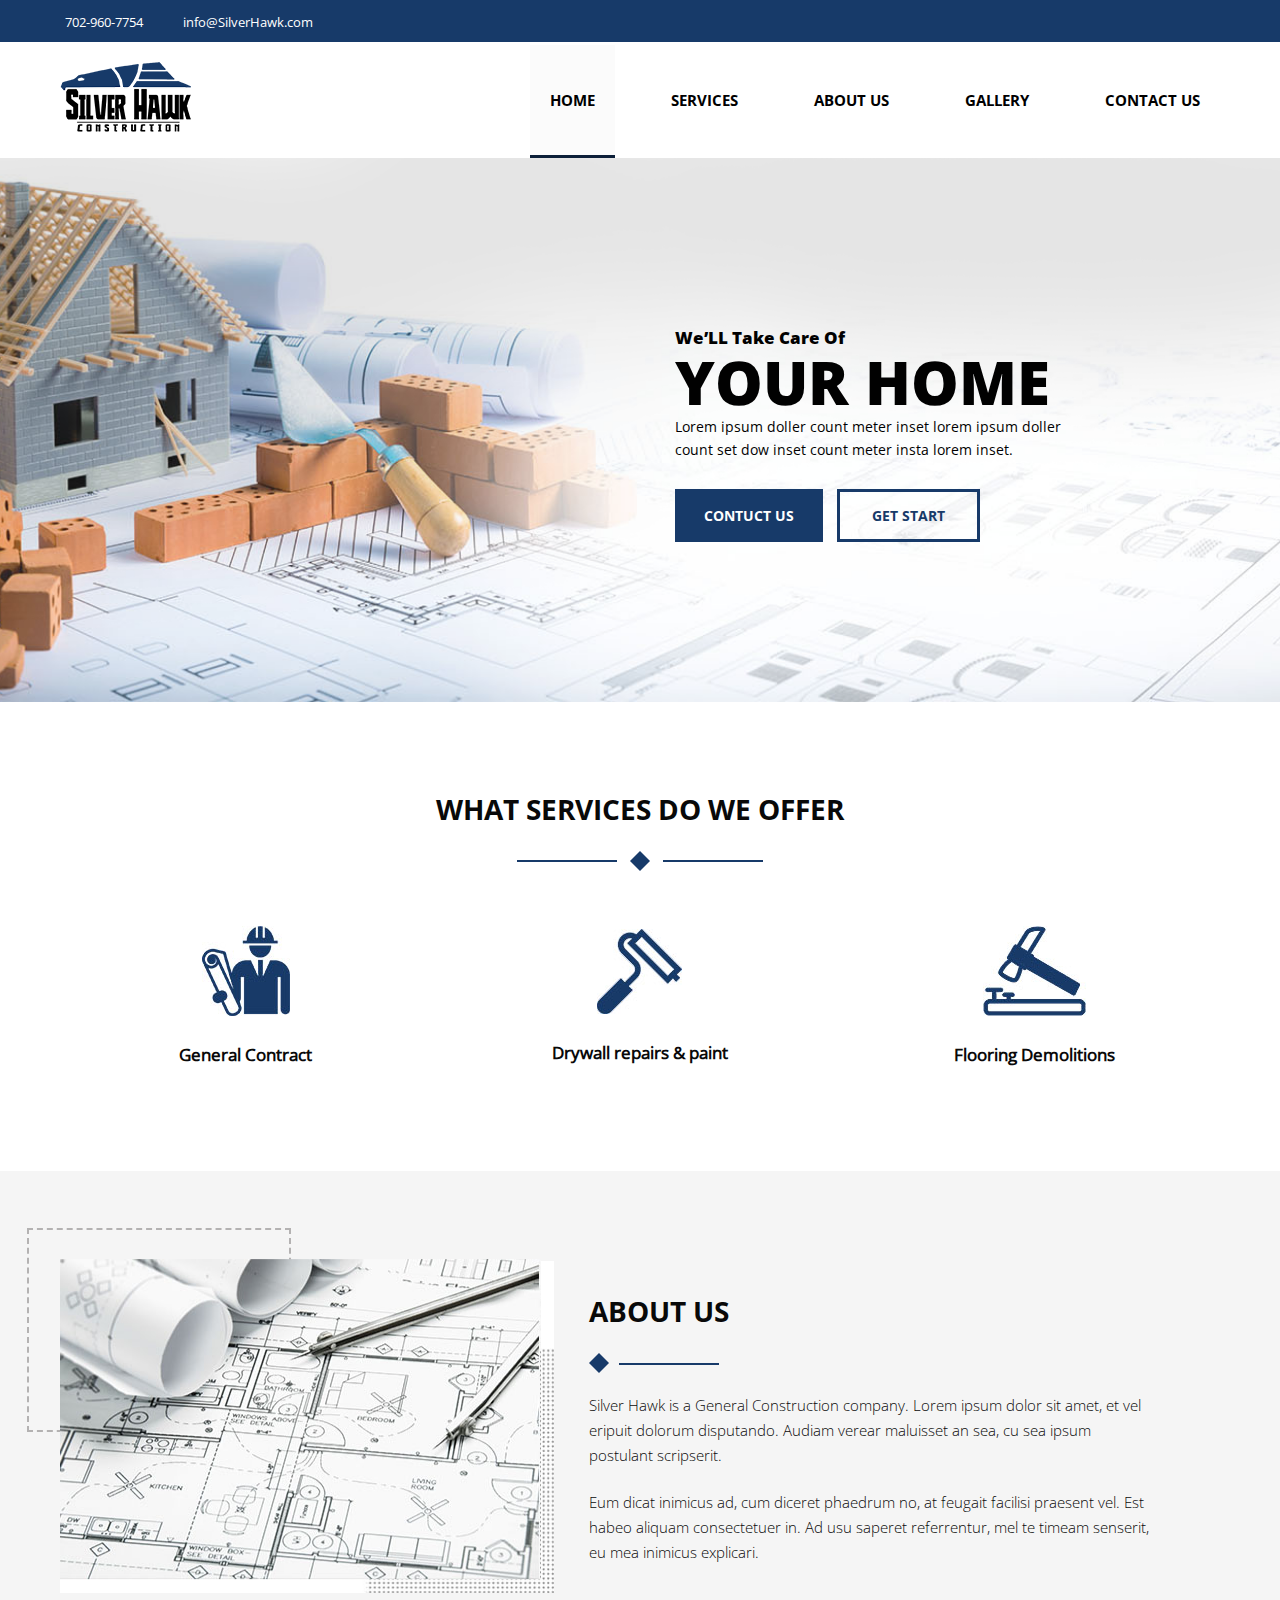
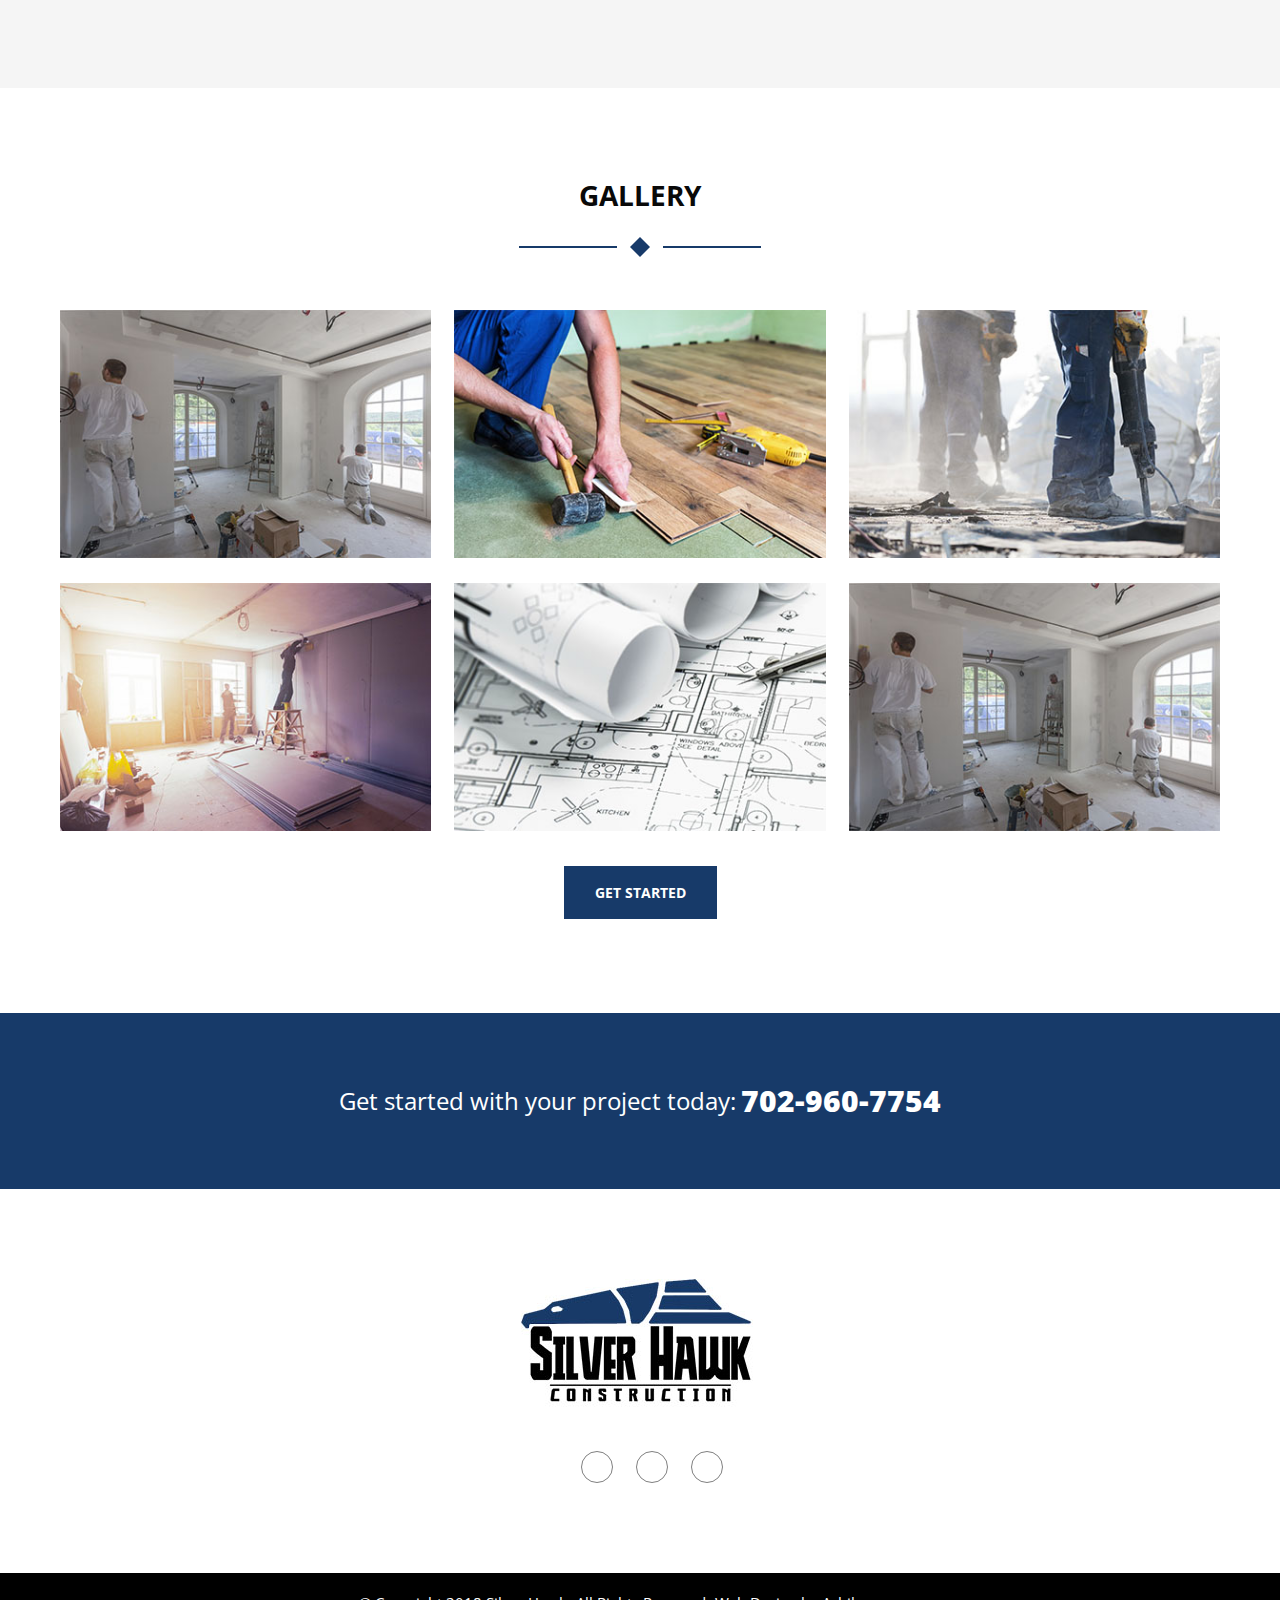
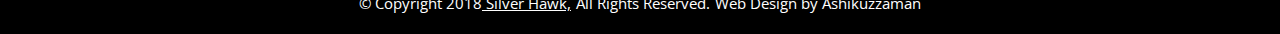
<file: index.html>
<!DOCTYPE html>
<html lang="en">
<head>
    <meta charset="UTF-8">
    <meta http-equiv="X-UA-Compatible" content="IE=edge">
    <meta name="viewport" content="width=device-width, initial-scale=1.0">
    <title>project 02</title>
    <link rel="icon" type="image/x-icon" href="./assets/img//logo.png">
    <!-- -------------------------- fontawoseme----------------- -->
    <link rel="stylesheet" href="https://cdnjs.cloudflare.com/ajax/libs/font-awesome/6.2.0/css/all.min.css" integrity="sha512-xh6O/CkQoPOWDdYTDqeRdPCVd1SpvCA9XXcUnZS2FmJNp1coAFzvtCN9BmamE+4aHK8yyUHUSCcJHgXloTyT2A==" crossorigin="anonymous" referrerpolicy="no-referrer" />
    <!-- ------------------------ css-------------------- -->
    <link rel="stylesheet" href="./assets/css/style.css">
	<link rel="stylesheet" href="./assets/css/responsive.css">
</head>
<body>
 <!----------------------topbar-section--------->  
<section class="topbar-section">
    <div class="container">
        <div class="topbar-parents">

            <div class="topbar-one">
                <div class="contuct-list">
                    <ul>
                        <li><a href="tel:7029607754"><span><i class="fa-solid fa-phone-volume"></i></span> 702-960-7754</a></li>
                        <li><a href="mailto:info@SilverHawk.com"><span><i class="fa-regular fa-envelope"></i></span> info@SilverHawk.com</a></li>
                    </ul>
                </div>
            </div>

            <div class="topbar-two">
                <div class="social-icon">
                    <ul>
                       
                        <li><a href="https://www.facebook.com/ashik.soikote"> <i class="fa-brands fa-facebook-f"></i> </a></li>
                        <li><a href="#"><i class="fa-brands fa-twitter"></i> </a></li>
                        <li><a href="https://www.google.com/"> <i class="fa-brands fa-google-plus-g"></i></a></li>
                    </ul>
                </div>
            </div>
        </div>
    </div>
</section>

<!-- -----------------Hedar-section----------------------- -->
<section class="manubar-section">
    <div class="container">
					
			<div class="dropdown">
			<a href="#home" class="active"><img src="./assets/img/logo.png"</a>
			<div class="btn">
				<button class="dropbtn"><i class="fa fa-bars"></i></button>
				 
			 <div class="dropdown-content">
					<a class="active" href="#"> Home </a></li>
					<a href="Services.html"> Services</a>
					<a href="About us.html">About Us   </a>
					<a href="Gallary.html"> Gallery </a>
					<a href="contact us.html">Contact Us</a>
				  </div>
				  </div>	
			</div>
       <div class="navbar-parents">
						
			<div class="logo">
				<a href =<#><img src="./assets/img/logo.png" alt="logo.png"></a>
			</div>
			<div class="manue">
				<ul>
					<li ><a class="active" href="#"> Home </a></li>
					<li><a href="Services.html"> Services</a></li>
					<li><a href="About us.html">About Us   </a></li>
					<li><a href="Gallary.html"> Gallery </a></li>
					<li><a href="contact us.html">Contact Us</a></li>
				</ul>
			</div>
       </div>
    </div>
</section>
<!-- -----------------banner-section----------------------- -->
<section class="banner-section">
    <div class="container">
        <div class="banner-parents">
            <div class="banner-conntent">

                <div class="sub-title">
                    <h4>We’LL Take Care Of </h4>
                </div>
                <div class="heading-banner">
                    <h1>your home</h1>
                </div>
                <div class="banner-des">
                    <p>Lorem ipsum doller count meter inset lorem ipsum doller 
                        count set dow inset count meter insta lorem inset.</p>
                </div>
                <div class="banner-btn">
                    <span class="color-btn"> <a href="#"> contuct us</a></span> 
					<span class="transparent-btn"> <a href="#"> get start</a></span>
                </div>           
            </div>
        </div>
    </div>
</section>

<!-- -----------------advertizing-section----------------------- -->
<section class="advertizing-section">
	<div class="container">
		<div class="tytle">
			<h2>What services do WE offer</h2>
				<div class="pic"></div>
				<img src="./assets/img/star-icon.png" alt="logo.png">
		</div>
		
			<div class="parrents">
				<div class="one">
					<div class="content">
						<img src="./assets/img/genarel-contrac-pic.jpg" alt="logo.png">
						<div class="sub-tytle">
							<h4>General Contract</h4>
						</div>
					</div>
				</div>
				
				<div class="one">
					<div class="content">
						<img src="./assets/img/drywall-pic.jpg" alt="logo.png">
						<div class="sub-tytle">
							<h4>Drywall repairs & paint</h4>
						</div>
					</div>
				</div>
				
				<div class="one">
					<div class="content">
						<img src="./assets/img/flooring-pic.jpg" alt="logo.png">
						<div class="sub-tytle">
							<h4>Flooring Demolitions</h4>
						</div>
					</div>
				</div>
			</div>
		</div>
	</div>
</section>


<!-- -----------------About-section----------------------- -->
<section class="about-section">
    <div class="container">
        <div class="about-parrents">
			
			
			<div class="about-one">
                <div class="about-img">
                  <div class="img-one"> <img src="./assets/img/about-section-pic1.jpg" alt="logo.png"></div>
				  <div class="img-two"> <img src="./assets/img/about-section-pic.jpg" alt="logo.png"></div>
                </div>
            </div>
			
		
            <div class="about-two">
                <div class="about-content">
                    <div class="about-title">				
                        <h2>ABOUT US</h2>
						<div class="pic">
							<img src="./assets/img/star-icon.png" alt="logo.png">
						</div>
                    </div>

                    <div class="about-des">
                        <p>Silver Hawk is a General Construction company. Lorem ipsum dolor sit amet, et vel eripuit dolorum disputando. Audiam verear maluisset an sea, cu sea ipsum postulant scripserit.</p> <br>
						<p>
                       Eum dicat inimicus ad, cum diceret phaedrum no, at feugait facilisi praesent vel. Est habeo aliquam consectetuer in. Ad usu saperet referrentur, mel te timeam senserit, eu mea inimicus explicari.</p>
                    </div>
				</div>
            </div>
        </div>
    </div>
</section>

<!-- -----------------gallary-section----------------------- -->
<section class="gallary-section">
	<div class="container">
		<div class="tytle">
			<h2>Gallery </h2>
				<div class="pic"></div>
				<img src="./assets/img/star-icon.png" alt="logo.png">
		</div>
		<div class="gallary-parrents">
			
			<div class="gallary-items">
				<div class="gallary-img">
					<img src="./assets/img/gallary-pic1.jpg" alt="">
				</div>
				<div class="gallary-content">
					<span> <a href="#"> <i class="fa-solid fa-plus"></i> </a></span>
					<h3>Summerlin</h3>
					<p>paint work</p>
				</div>
			</div>
	
			
			<div class="gallary-items">
				<div class="gallary-img">
					<img src="./assets/img/gallary-pic2.jpg" alt="">
				</div>
				<div class="gallary-content">
					<span> <a href="#"> <i class="fa-solid fa-plus"></i> </a></span>
					<h3>Summerlin</h3>
					<p>paint work</p>
				</div>
			</div>
			
			
			<div class="gallary-items">
				<div class="gallary-img">
					<img src="./assets/img/gallary-pic3.jpg" alt="">
				</div>
				<div class="gallary-content">
					<span> <a href="#"> <i class="fa-solid fa-plus"></i> </a></span>
					<h3>Summerlin</h3>
					<p>paint work</p>
				</div>
			</div>
			
			
			<div class="gallary-items">
				<div class="gallary-img">
					<img src="./assets/img/gallary-pic4.jpg" alt="">
				</div>
				<div class="gallary-content">
					<span> <a href="#"> <i class="fa-solid fa-plus"></i> </a></span>
					<h3>Summerlin</h3>
					<p>paint work</p>
				</div>
			</div>
			
			
			<div class="gallary-items">
				<div class="gallary-img">
					<img src="./assets/img/gallary-pic5.jpg" alt="">
				</div>
				<div class="gallary-content">
					<span> <a href="#"> <i class="fa-solid fa-plus"></i> </a></span>
					<h3>Summerlin</h3>
					<p>paint work</p>
				</div>
			</div>
			
			
			<div class="gallary-items">
				<div class="gallary-img">
					<img src="./assets/img/gallary-pic1.jpg" alt="">
				</div>
				<div class="gallary-content">
					<span> <a href="#"> <i class="fa-solid fa-plus"></i> </a></span>
					<h3>Summerlin</h3>
					<p>paint work</p>
				</div>
			</div>
			
			
		
		</div>
		
		<div class="gallary-btn">
				<div class="btn">
					<a href="#">Get Started</a>
				</div>
			</div>
	</div>
</section>

<!-- -----------------number-section----------------------- -->
<section class="number-section">
	<div class="container">
		<div class="parrents">
			<div class="tytle">
			<p>Get started with your project today:</p><span><a href="tel:7029607754"> 702-960-7754</a><span>
			</div>
		</div>
	</div>
</section>
<!-- -----------------fotter-section----------------------- -->
	<section class="fotter-section">
    <div class="container">
       <div class="fotter-parents">
	   
			<div class="logo">
			<a href =<"#"><img src="./assets/img/footer-pic.jpg" alt="logo.png"></a>
			</div>
			
			 <div class="social-icon">
                    <ul>
                       
                        <li><a href="https://www.facebook.com/ashik.soikote"> <i class="fa-brands fa-facebook-f"></i> </a></li>
                        <li><a href="#"><i class="fa-brands fa-twitter"></i> </a></li>
                        <li><a href="https://www.google.com/"> <i class="fa-brands fa-google-plus-g"></i></a></li>
                    </ul>
             </div>
       </div>
    </div>
</section>
<!-- --------------------- socetr-section-------------------- -->
 <section class="socet-section">
    <div class="container">
        <div class="socet-parrents">
			<div class="content">
		<span>	© Copyright 2018<a href="#">  Silver Hawk, </a></span>
			<span class="one">All Rights Reserved.</span> 
			<p>Web Design by Ashikuzzaman</p>
			</div>
		</div>
	</div>
 </section>

</body>
</html>
</file>
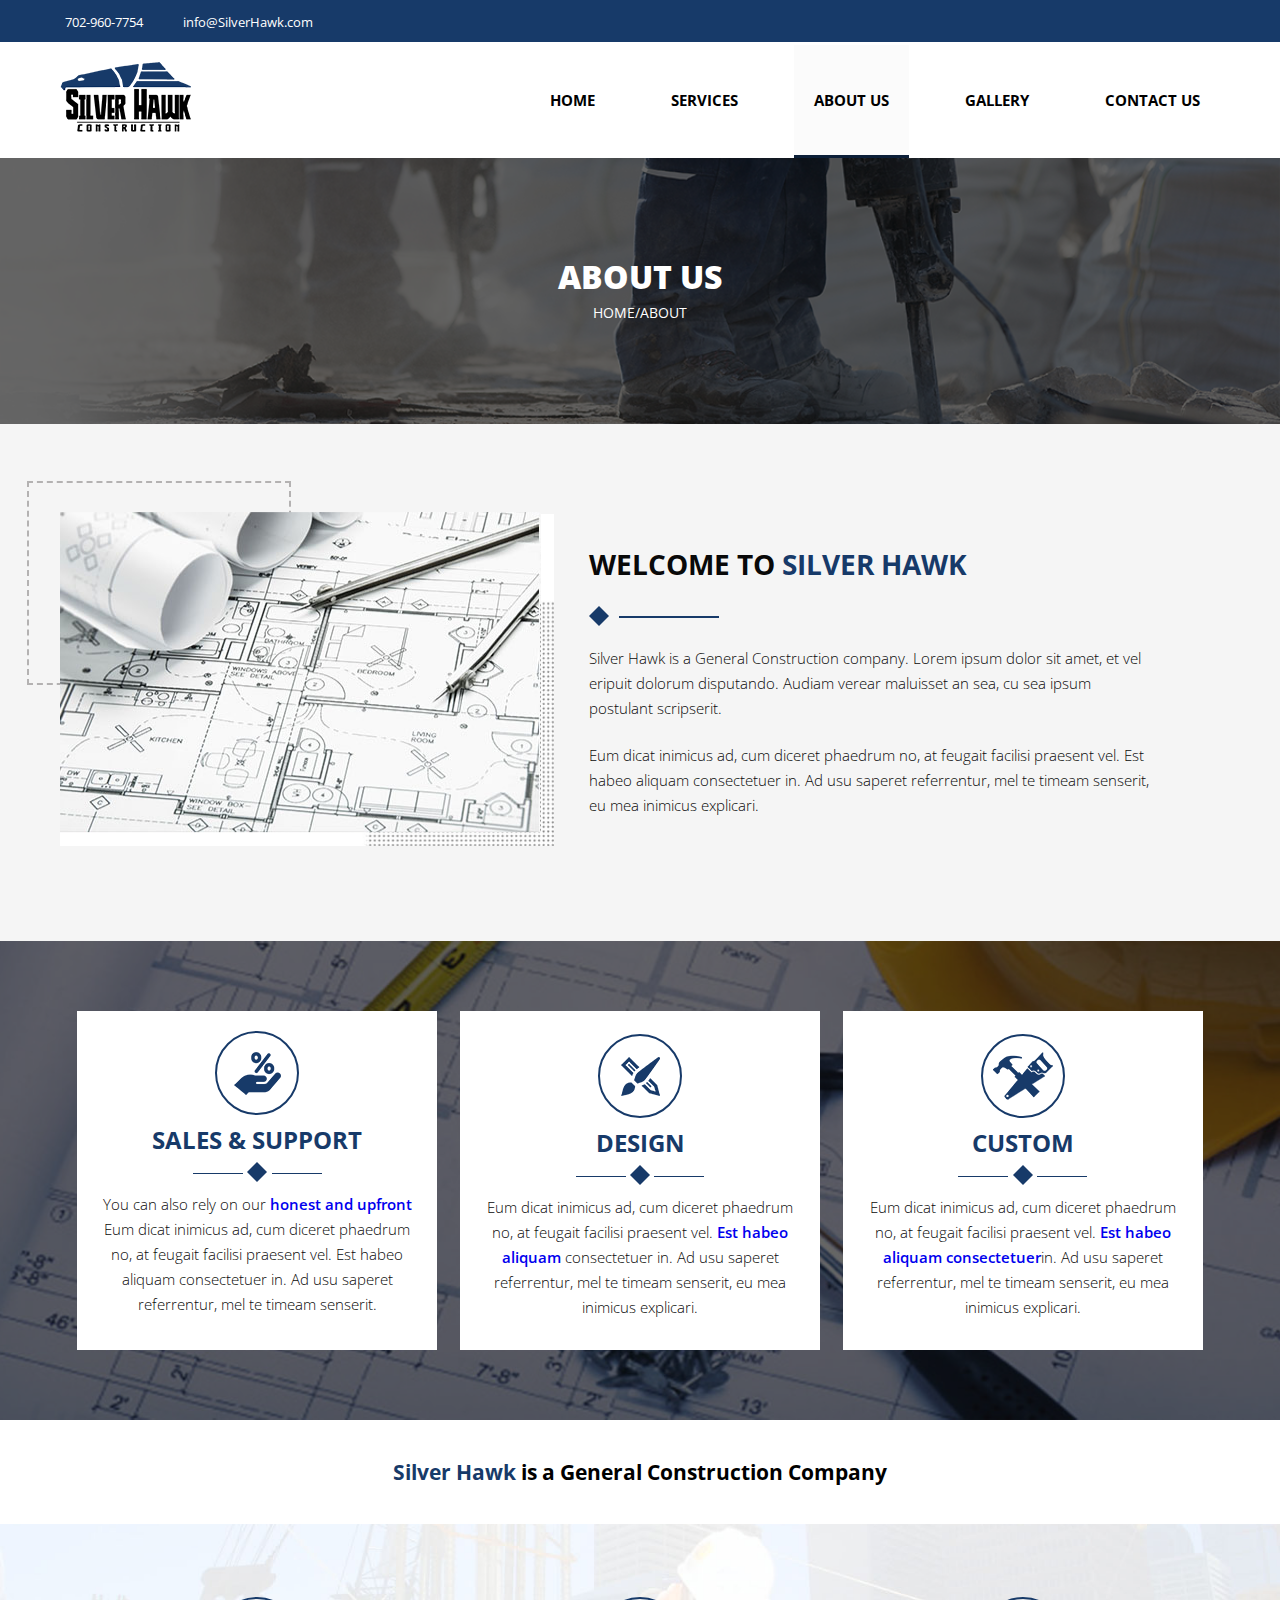
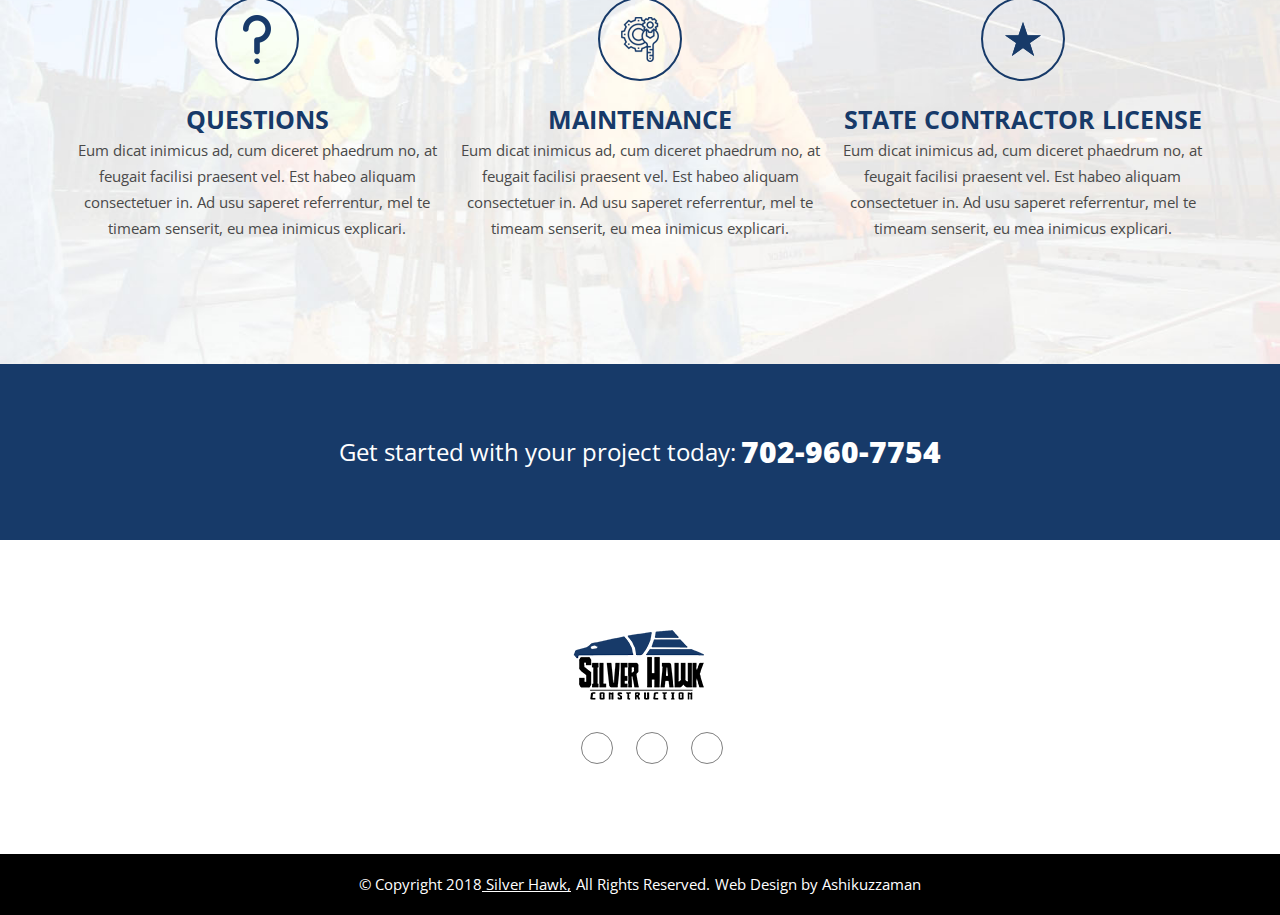
<file: About us.html>
<!DOCTYPE html>
<html lang="en">
<head>
    <meta charset="UTF-8">
    <meta http-equiv="X-UA-Compatible" content="IE=edge">
    <meta name="viewport" content="width=device-width, initial-scale=1.0">
    <title>project 02</title>
    <link rel="icon" type="image/x-icon" href="./assets/img//logo.png">
    <!-- -------------------------- fontawoseme----------------- -->
    <link rel="stylesheet" href="https://cdnjs.cloudflare.com/ajax/libs/font-awesome/6.2.0/css/all.min.css" integrity="sha512-xh6O/CkQoPOWDdYTDqeRdPCVd1SpvCA9XXcUnZS2FmJNp1coAFzvtCN9BmamE+4aHK8yyUHUSCcJHgXloTyT2A==" crossorigin="anonymous" referrerpolicy="no-referrer" />
    <!-- ------------------------ css-------------------- -->
    <link rel="stylesheet" href="./assets/css/style.css">
	<link rel="stylesheet" href="./assets/css/responsive.css">
</head>
<body>
<!----------------------topbar-section--------->  
<section class="topbar-section">
    <div class="container">
        <div class="topbar-parents">

            <div class="topbar-one">
                <div class="contuct-list">
                    <ul>
                        <li></span> <a href="tel:7029607754"><span><i class="fa-solid fa-phone-volume"></i> 702-960-7754</a></li>
                        <li> <a href="mailto:info@SilverHawk.com"> <span><i class="fa-regular fa-envelope"></i></span> info@SilverHawk.com</a></li>
                    </ul>
                </div>
            </div>

            <div class="topbar-two">
                <div class="social-icon">
			
                    <ul>
                       
                        <li><a href="https://www.facebook.com/ashik.soikote"> <i class="fa-brands fa-facebook-f"></i> </a></li>
                        <li><a href="#"><i class="fa-brands fa-twitter"></i> </a></li>
                        <li><a href=""> <i class="fa-brands fa-google-plus-g"></i></a></li>
                    </ul>
                </div>
            </div>
        </div>
    </div>
</section>

<!-- -----------------Hedar-section----------------------- -->
<section class="manubar-section">
    <div class="container">
	
	
	<div class="dropdown">
			<a href="#home" class="active"><img src="./assets/img/logo.png"</a>
			<div class="btn">
				<button class="dropbtn"><i class="fa fa-bars"></i></button>
				 
			 <div class="dropdown-content">
					<a href="index.html"> Home </a>
					<a href="Services.html"> Services</a>
					<a class="active" href="#">About Us </a>
					<a href="Gallary.html"> Gallery </a>
					<a href="contact us.html">Contact Us</a>
				  </div>
				  </div>	
			</div>
			
			
       <div class="navbar-parents">
	   
			<div class="logo">
			<a href ="https://www.silverhawk.com/"><img src="./assets/img/logo.png" alt="logo.png"></a>
			</div>
			<div class="manue">
				<ul>
					<li><a href="index.html"> Home </a></li>
					<li><a href="Services.html"> Services</a></li>
					<li><a class="active" href="#">About Us   </a></li>
					<li><a href="Gallary.html"> Gallery </a></li>
					<li><a href="contact us.html">Contact Us</a></li>
				</ul>
			</div>
       </div>
    </div>
</section>
<!-- -----------------about us-Services-banner-section----------------------- -->
<section class="Services-banner-section">
    <div class="container">
        <div class="Services-banner-parents">
            <div class="banner-conntent">

                <div class="heading-banner">
                    <h1>About Us</h1>
                </div>
                <div class="banner-des">
                    <p>	Home/About</p>
                </div>                 
            </div>
        </div>
    </div>
</section>


<!-- -----------------About-section----------------------- -->
<section class="about-section">
    <div class="container">
        <div class="about-parrents">
			
			<div class="about-one">
                <div class="about-img">
                  <div class="img-one"> <img src="./assets/img/about-section-pic1.jpg" alt="logo.png"></div>
				  <div class="img-two"> <img src="./assets/img/about-section-pic.jpg" alt="logo.png"></div>
                </div>
            </div>
			
		
            <div class="about-two">
                <div class="about-content">
                    <div class="about-title">				
                        <h2>Welcome to <span>Silver Hawk</span></h2>
						<div class="pic">
							<img src="./assets/img/star-icon.png" alt="logo.png">
						</div>
                    </div>

                    <div class="about-des">
                        <p>Silver Hawk is a General Construction company. Lorem ipsum dolor sit amet, et vel eripuit dolorum disputando. Audiam verear maluisset an sea, cu sea ipsum postulant scripserit.</p> <br>
						<p>
                       Eum dicat inimicus ad, cum diceret phaedrum no, at feugait facilisi praesent vel. Est habeo aliquam consectetuer in. Ad usu saperet referrentur, mel te timeam senserit, eu mea inimicus explicari.</p>
                    </div>
				</div>
            </div>
        </div>
    </div>
</section>
<!-- --------------------- Area-of-section-------------------- -->
<section class="area-of-section">
    <div class="container">
		
        <div class="area-of-parrents">
			<div class="area-one">		
                <div class="area-home-icon">
                    <img src="./assets/img/about-icon1.png" alt="">
                </div>
				<div class="tytle">
					<h2>Sales & Support</h2>
					<div class="pic"></div>
					<img src="./assets/img/star-icon.png" alt="logo.png">
				</div>
				<div class="area-des">
					<p>You can also rely on our <span><a href="https://www.silverhawk.com/"> honest and upfront</a> </span>Eum dicat inimicus ad, cum diceret phaedrum no, at feugait facilisi praesent vel. Est habeo aliquam consectetuer in. Ad usu saperet referrentur, mel te timeam senserit.
					</p>
				</div>
				
			</div>

			
			
			<div class="area-two">
				 <div class="area-home-icon">
                    <img src="./assets/img/about-icon2.png" alt="">
                </div>
				<div class="tytle">
					<h2>Design</h2>
					<div class="pic"></div>
					<img src="./assets/img/star-icon.png" alt="logo.png">
				</div>
				<div class="area-des">
					<p>Eum dicat inimicus ad, cum diceret phaedrum no, at feugait facilisi praesent vel.
					<span><a href="https://www.silverhawk.com/">Est habeo aliquam</a></span> consectetuer in. Ad usu saperet referrentur, mel te timeam senserit, 
					eu mea inimicus explicari.
					</p>
				</div>
			</div>
			
			
			<div class="area-three">
				 <div class="area-home-icon">
                    <img src="./assets/img/about-icon3.png" alt="">
                </div>
				<div class="tytle">
					<h2>Custom</h2>
					<div class="pic"></div>
					<img src="./assets/img/star-icon.png" alt="logo.png">
				</div>
				<div class="area-des">
					<p>Eum dicat inimicus ad, cum diceret phaedrum no, at feugait facilisi praesent vel.
					<span><a href="https://www.silverhawk.com/">Est habeo aliquam consectetuer</a></span>in. Ad usu saperet referrentur, mel te timeam senserit,
					eu mea inimicus explicari.
					</p>
				</div>
			</div>
		</div>
	</div>
</section>
<!-------------------------------------------description-section---------------------------->
<section class="description-section">
	<div class="container">
		<div class="discription-parrents">
			<div class="des-tytle">
			<h3><a href="#"><span> Silver Hawk </span></a>is a General Construction Company</h3>
		</div>
	</div>
</section>
<!-------------------------------------------sub-banner-section---------------------------->
<section class="sub-banner-section">
    <div class="container">
        <div class="sub-banner-parrents">
		
			<div class="banner-one">		
                <div class="sub-banner-icon">
                    <img src="./assets/img/about-banner-icon1.png" alt="">
                </div>
				<div class="tytle">
					<h2>Questions</h2>
				</div>
				<div class="area-des">
					<p>Eum dicat inimicus ad, cum diceret phaedrum no, at feugait facilisi praesent vel. Est habeo aliquam consectetuer in. Ad usu saperet referrentur, mel te timeam senserit, eu mea inimicus explicari.
					</p>
				</div>
				
			</div>

			
			<div class="banner-one">		
                <div class="sub-banner-icon">
                    <img src="./assets/img/about-banner-icon2.png" alt="">
                </div>
				<div class="tytle">
					<h2>Maintenance</h2>
				</div>
				<div class="area-des">
					<p>Eum dicat inimicus ad, cum diceret phaedrum no, at feugait facilisi praesent vel. Est habeo aliquam consectetuer in. Ad usu saperet referrentur, mel te timeam senserit, eu mea inimicus explicari.
					</p>
				</div>
				
			</div>
			
			<div class="banner-one">		
                <div class="sub-banner-icon">
                    <img src="./assets/img/about-banner-icon3.png" alt="">
                </div>
				<div class="tytle">
					<h2>State Contractor License</h2>
				</div>
				<div class="area-des">
					<p>Eum dicat inimicus ad, cum diceret phaedrum no, at feugait facilisi praesent vel. Est habeo aliquam consectetuer in. Ad usu saperet referrentur, mel te timeam senserit, eu mea inimicus explicari.
					</p>
				</div>
				
			</div>
		</div>
	</div>
</section>
<!-- -----------------number-section----------------------- -->
<section class="number-section">
	<div class="container">
		<div class="parrents">
			<div class="tytle">
			<p>Get started with your project today:</p><span><a href="tel:7029607754"> 702-960-7754</a><span>
			</div>
		</div>
	</div>
</section>
<!-- -----------------fotter-section----------------------- -->
	<section class="fotter-section">
    <div class="container">
       <div class="fotter-parents">
	   
			<div class="logo">
				<a href ="https://www.silverhawk.com/"><img src="./assets/img/logo.png" alt="logo.png"></a>
			</div>
			
			 <div class="social-icon">
                    <ul>
                       
                        <li><a href="https://www.facebook.com/ashik.soikote"> <i class="fa-brands fa-facebook-f"></i> </a></li>
                        <li><a href="#"><i class="fa-brands fa-twitter"></i> </a></li>
                        <li><a href=""> <i class="fa-brands fa-google-plus-g"></i></a></li>
                    </ul>
             </div>
       </div>
    </div>
</section>
<!-- --------------------- socetr-section-------------------- -->
 <section class="socet-section">
    <div class="container">
        <div class="socet-parrents">
			<div class="content">
		<span>	© Copyright 2018<a href="#">  Silver Hawk, </a></span>
			<span class="one">All Rights Reserved.</span> 
			<p>Web Design by Ashikuzzaman</p>
			</div>
		</div>
	</div>
 </section>

</body>
</html>
</file>
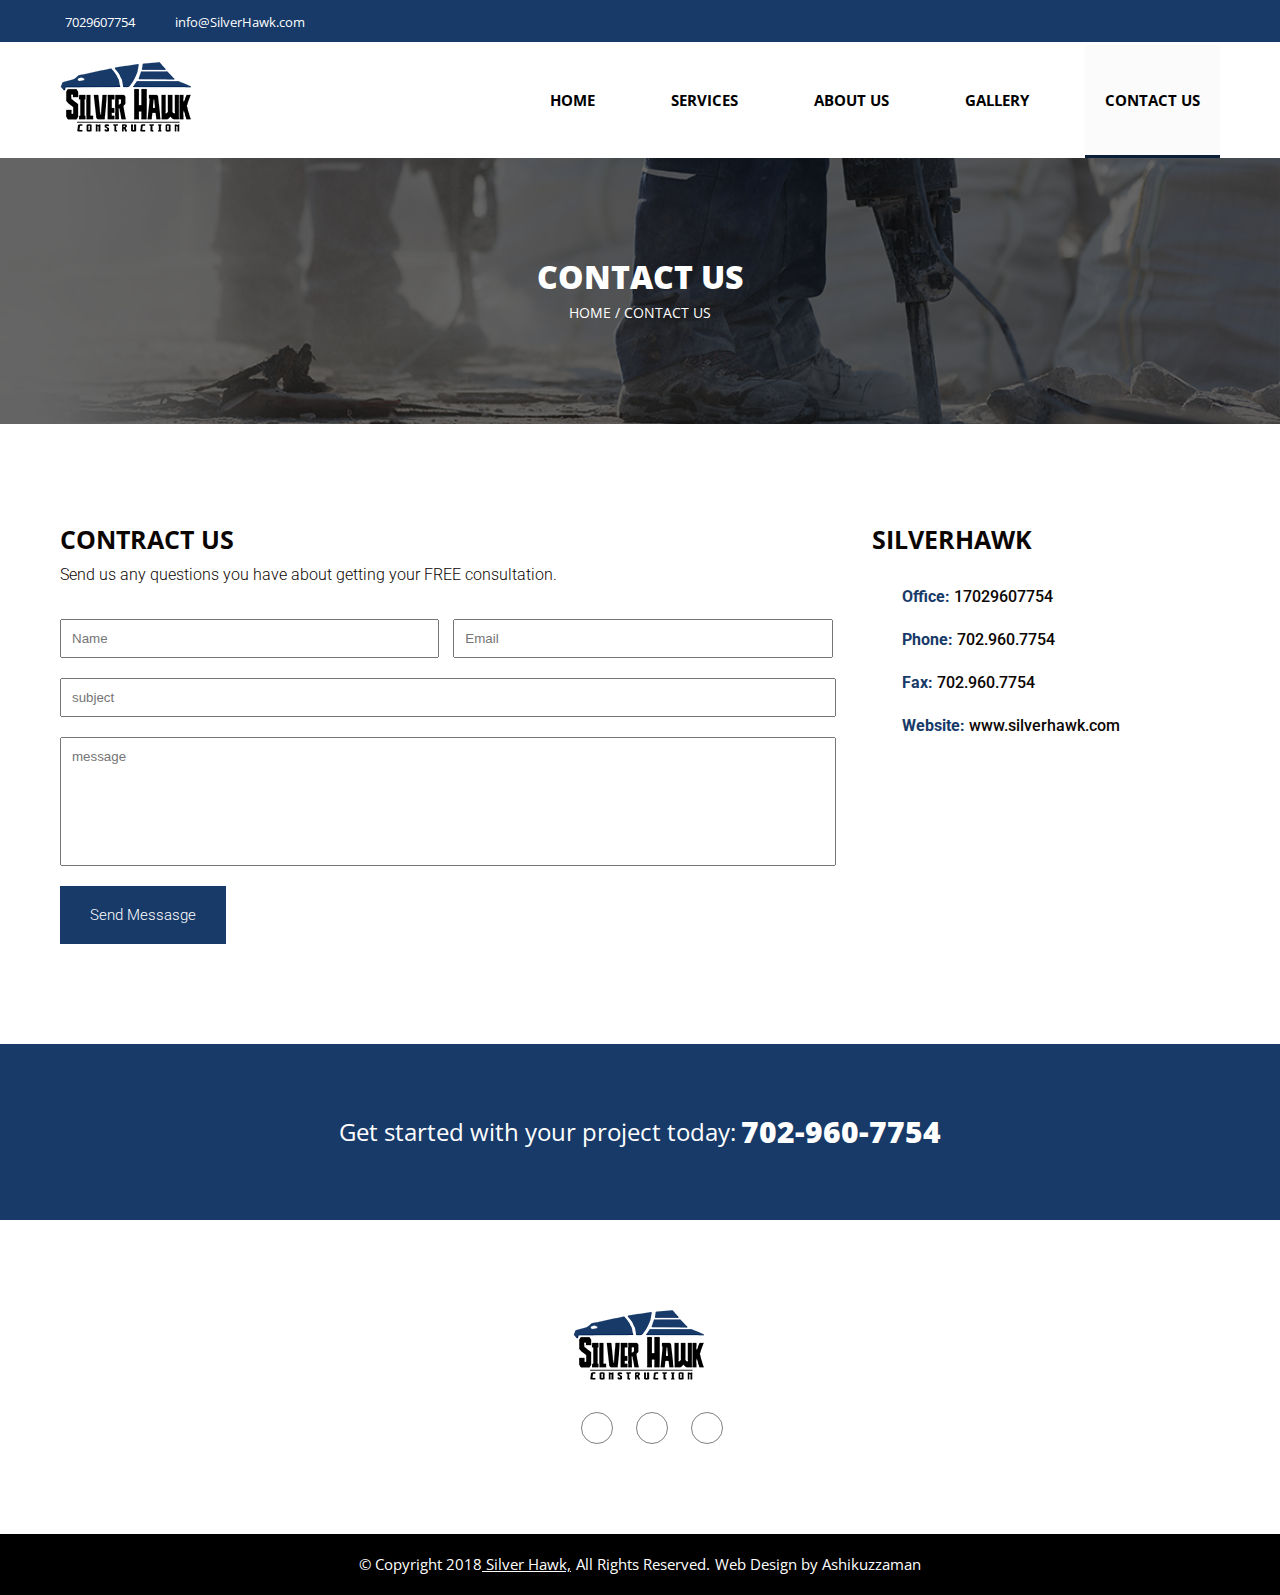
<file: contact us.html>
<!DOCTYPE html>
<html lang="en">
<head>
    <meta charset="UTF-8">
    <meta http-equiv="X-UA-Compatible" content="IE=edge">
    <meta name="viewport" content="width=device-width, initial-scale=1.0">
    <title>project 02</title>
    <link rel="icon" type="image/x-icon" href="./assets/img//logo.png">
	<link rel="preconnect" href="https://fonts.googleapis.com">
	<link rel="preconnect" href="https://fonts.gstatic.com" crossorigin>
	<link href="https://fonts.googleapis.com/css2?family=Roboto:wght@300&display=swap" rel="stylesheet">
    <!-- -------------------------- fontawoseme----------------- -->
    <link rel="stylesheet" href="https://cdnjs.cloudflare.com/ajax/libs/font-awesome/6.2.0/css/all.min.css" integrity="sha512-xh6O/CkQoPOWDdYTDqeRdPCVd1SpvCA9XXcUnZS2FmJNp1coAFzvtCN9BmamE+4aHK8yyUHUSCcJHgXloTyT2A==" crossorigin="anonymous" referrerpolicy="no-referrer" />
	
    <!-- ------------------------ css-------------------- -->
    <link rel="stylesheet" href="./assets/css/style.css">
	<link rel="stylesheet" href="./assets/css/responsive.css">
</head>
<body>
<!----------------------topbar-section--------->  
<section class="topbar-section">
    <div class="container">

        <div class="topbar-parents">

            <div class="topbar-one">
                <div class="contuct-list">
                    <ul>
                        <li><a href="tel:7029607754"> <span><i class="fa-solid fa-phone-volume"></i></span>  7029607754</a></li>
                        <li> <a href="mailto:info@SilverHawk.com"><span><i class="fa-regular fa-envelope"></i></span> info@SilverHawk.com</a></li>
                    </ul>
                </div>
            </div>

            <div class="topbar-two">
                <div class="social-icon">
				
                    <ul>
                       
                        <li><a href="https://www.facebook.com/ashik.soikote"> <i class="fa-brands fa-facebook-f"></i> </a></li>
                        <li><a href="#"><i class="fa-brands fa-twitter"></i> </a></li>
                        <li><a href=""> <i class="fa-brands fa-google-plus-g"></i></a></li>
                    </ul>
                </div>
            </div>
        </div>
    </div>
</section>

<!-- -----------------Hedar-section----------------------- -->
<section class="manubar-section">
    <div class="container">
	
	<div class="dropdown">
			<a href="#home" class="active"><img src="./assets/img/logo.png"</a>
			<div class="btn">
				<button class="dropbtn"><i class="fa fa-bars"></i></button>
				 
			 <div class="dropdown-content">
					<a href="index.html"> Home </a>
					<a href="Services.html"> Services</a>
					<a  href="About us.html">About Us   </a>
					<a href="Gallary.html"> Gallery </a>
					<a  class="active" href="#">Contact Us</a>
				  </div>
				  </div>	
			</div>
			
			
			
			
       <div class="navbar-parents">
	   
			<div class="logo">
				<a href ="https://www.silverhawk.com/"><img src="./assets/img/logo.png" alt="logo.png"></a>
			</div>
			<div class="manue">
				<ul>
					<li><a href="index.html"> Home </a></li>
					<li><a href="Services.html"> Services</a></li>
					<li><a  href="About us.html">About Us   </a></li>
					<li><a href="Gallary.html"> Gallery </a></li>
					<li><a  class="active" href="#">Contact Us</a></li>
				</ul>
			</div>
       </div>
    </div>
</section>
<!-- -----------------Contract us-banner-section----------------------- -->
<section class="Services-banner-section">
    <div class="container">
        <div class="Services-banner-parents">
            <div class="banner-conntent">

                <div class="heading-banner">
                    <h1>Contact Us</h1>
                </div>
                <div class="banner-des">
                    <p>Home / Contact Us</p>
                </div>                 
            </div>
        </div>
    </div>
</section>
<!-----------------------From-section------------------>
<section class="from-section">
    <div class="container">
        <div class="from-parents">

            <div class="from">
                <div class="content">
					<h2>Contract Us</h2>
					<p>Send us any questions you have about getting your FREE consultation. </p>
                </div>
				
					<form action="" method="POST">
					
						<div>
							
							<input class="name" type="text" placeholder="Name" id="name" name="name" required >
							
							<input class="email" type="Email" placeholder="Email" id="Email" name="Email">
							
						</div>	
								<input class="subject" type="subject" placeholder="subject" id="subject" name="subject"><br>
					
								<input class="message" type="message" placeholder="message" id="message" name="message"><br>
					
								<input class="submit" type="submit"  value="Send Messasge"  style="background-color:#173a69;">
								
					</form>				
					
            </div>

            <div class="silver-hawk">
				<div class="content">
					<h2>SilverHawk</h2>
                </div>
                <div class="social-icon">
                    <ul> 
                        <li><a href="tel:+17029607754"><i class="fa-solid fa-building"></i><span>Office: </span>17029607754</a></li>
						<li><a href="tel:7029607754"><i class="fa-solid fa-phone-volume"></i><span>Phone: </span>702.960.7754 </a></li>
                        <li><a href="fax:702.960.7754"><i class="fa-sharp fa-solid fa-fax"></i><span>Fax: </span>702.960.7754</a></li>
						<li><a href="https://www.silverhawk.com/"><i class="fa-brands fa-chrome"></i><span>Website: </span>www.silverhawk.com</a></li>
                    </ul>
                </div>
            </div>
        </div>
    </div>
</section>
<!-- -----------------number-section----------------------- -->
<section class="number-section">
	<div class="container">
		<div class="parrents">
			<div class="tytle">
			<p>Get started with your project today:</p><span><a href="tel:7029607754"> 702-960-7754</a><span>
			</div>
		</div>
	</div>
</section>
<!-- -----------------fotter-section----------------------- -->
	<section class="fotter-section">
    <div class="container">
       <div class="fotter-parents">
	   
			<div class="logo">
				<a href ="https://www.silverhawk.com/"><img src="./assets/img/logo.png" alt="logo.png"></a>
			</div>
			
			 <div class="social-icon">
                    <ul>
                       
                        <li><a href="https://www.facebook.com/ashik.soikote"> <i class="fa-brands fa-facebook-f"></i> </a></li>
                        <li><a href="#"><i class="fa-brands fa-twitter"></i> </a></li>
                        <li><a href=""> <i class="fa-brands fa-google-plus-g"></i></a></li>
                    </ul>
             </div>
       </div>
    </div>
</section>
<!-- --------------------- socetr-section-------------------- -->
 <section class="socet-section">
    <div class="container">
        <div class="socet-parrents">
			<div class="content">
		<span>	© Copyright 2018<a href="#">  Silver Hawk, </a></span>
			<span class="one">All Rights Reserved.</span> 
			<p>Web Design by Ashikuzzaman</p>
			</div>
		</div>
	</div>
 </section>

</body>
</html>
</file>
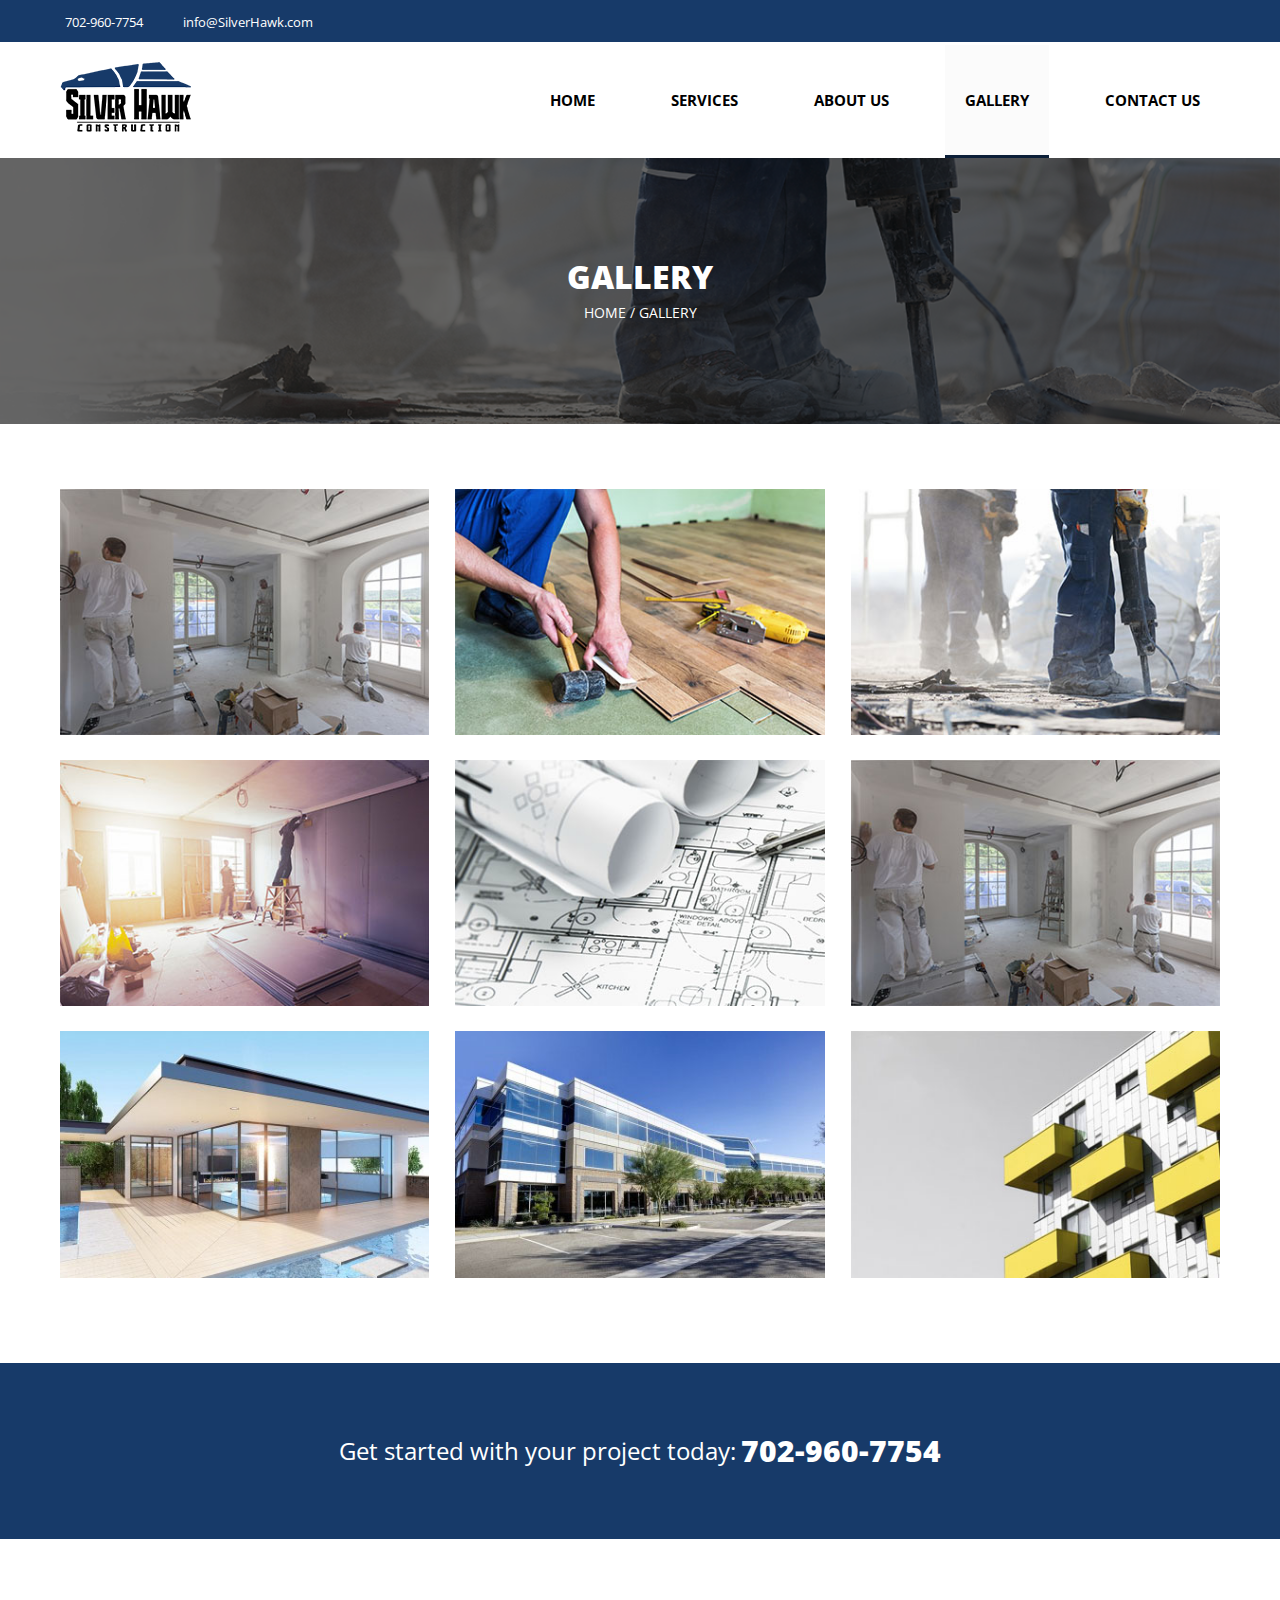
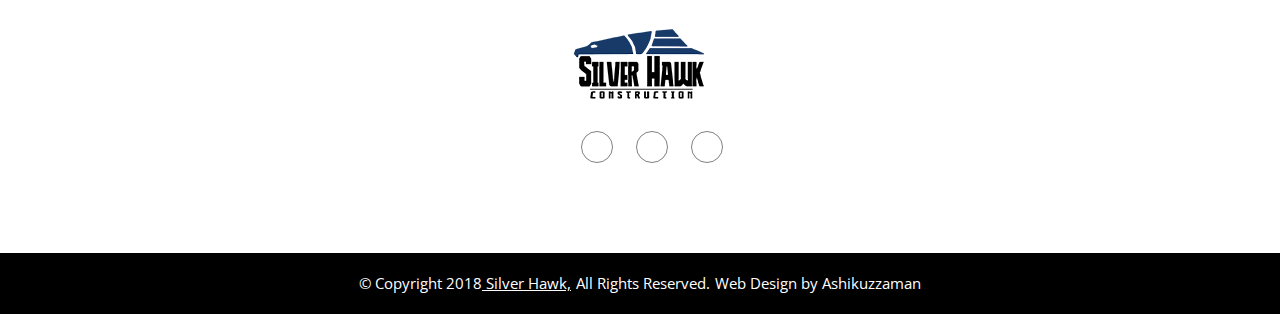
<file: Gallary.html>
<!DOCTYPE html>
<html lang="en">
<head>
    <meta charset="UTF-8">
    <meta http-equiv="X-UA-Compatible" content="IE=edge">
    <meta name="viewport" content="width=device-width, initial-scale=1.0">
    <title>project 02</title>
    <link rel="icon" type="image/x-icon" href="./assets/img//logo.png">
    <!-- -------------------------- fontawoseme----------------- -->
    <link rel="stylesheet" href="https://cdnjs.cloudflare.com/ajax/libs/font-awesome/6.2.0/css/all.min.css" integrity="sha512-xh6O/CkQoPOWDdYTDqeRdPCVd1SpvCA9XXcUnZS2FmJNp1coAFzvtCN9BmamE+4aHK8yyUHUSCcJHgXloTyT2A==" crossorigin="anonymous" referrerpolicy="no-referrer" />
    <!-- ------------------------ css-------------------- -->
    <link rel="stylesheet" href="./assets/css/style.css">
	<link rel="stylesheet" href="./assets/css/responsive.css">
</head>
<body>
<!----------------------topbar-section--------->  
<section class="topbar-section">
    <div class="container">
        <div class="topbar-parents">

            <div class="topbar-one">
                <div class="contuct-list">
                    <ul>
                        <li><a href="tel:7029607754"> <span><i class="fa-solid fa-phone-volume"></i></span>  702-960-7754</a></li>
                        <li> <a href="mailto:info@SilverHawk.com"> <span><i class="fa-regular fa-envelope"></i></span>  info@SilverHawk.com</a></li>
                    </ul>
                </div>
            </div>

            <div class="topbar-two">
                <div class="social-icon">
                    <ul>
                       
                        <li><a href="https://www.facebook.com/ashik.soikote"> <i class="fa-brands fa-facebook-f"></i> </a></li>
                        <li><a href="#"><i class="fa-brands fa-twitter"></i> </a></li>
                        <li><a href=""> <i class="fa-brands fa-google-plus-g"></i></a></li>
                    </ul>
                </div>
            </div>
        </div>
    </div>
</section>

<!-- -----------------Hedar-section----------------------- -->
<section class="manubar-section">
    <div class="container">
	
	<div class="dropdown">
			<a href="#home" class="active"><img src="./assets/img/logo.png"</a>
			<div class="btn">
				<button class="dropbtn"><i class="fa fa-bars"></i></button>
				 
			 <div class="dropdown-content">
					<a href="index.html"> Home </a>
					<a href="Services.html"> Services</a>
					<a  href="About us.html">About Us   </a>
					<a class="active" href="#"> Gallery </a>
					<a href="contact us.html">Contact Us</a>
				  </div>
				  </div>	
			</div>
			
			
       <div class="navbar-parents">
	   
			<div class="logo">
				<a href ="https://www.silverhawk.com/"><img src="./assets/img/logo.png" alt="logo.png"></a>
			</div>
			<div class="manue">
				<ul>
					<li ><a href="index.html"> Home </a></li>
					<li><a href="Services.html"> Services</a></li>
					<li><a  href="About us.html">About Us   </a></li>
					<li><a class="active" href="#"> Gallery </a></li>
					<li><a href="contact us.html">Contact Us</a></li>
				</ul>
			</div>
       </div>
    </div>
</section>
<!-- -----------------gallary-banner-section----------------------- -->
<section class="Services-banner-section">
    <div class="container">
        <div class="Services-banner-parents">
            <div class="banner-conntent">

                <div class="heading-banner">
                    <h1>Gallery</h1>
                </div>
                <div class="banner-des">
                    <p>Home  /  Gallery</p>
                </div>                 
            </div>
        </div>
    </div>
</section>

<!-- -----------------gallary-section----------------------- -->
<section class="gallary-section-pic">
	<div class="container">
		<div class="gallary-parrents">
			
			<div class="gallary-items">
				<div class="gallary-img">
					<img src="./assets/img/gallary-pic1.jpg" alt="">
				</div>
				<div class="gallary-content">
					<span> <a href="#"> <i class="fa-solid fa-plus"></i> </a></span>
					<h3>Summerlin</h3>
					<p>paint work</p>
				</div>
			</div>
	
			
			<div class="gallary-items">
				<div class="gallary-img">
					<img src="./assets/img/gallary-pic2.jpg" alt="">
				</div>
				<div class="gallary-content">
					<span> <a href="#"> <i class="fa-solid fa-plus"></i> </a></span>
					<h3>Summerlin</h3>
					<p>paint work</p>
				</div>
			</div>
			
			
			<div class="gallary-items">
				<div class="gallary-img">
					<img src="./assets/img/gallary-pic3.jpg" alt="">
				</div>
				<div class="gallary-content">
					<span> <a href="#"> <i class="fa-solid fa-plus"></i> </a></span>
					<h3>Summerlin</h3>
					<p>paint work</p>
				</div>
			</div>
			
			
			<div class="gallary-items">
				<div class="gallary-img">
					<img src="./assets/img/gallary-pic4.jpg" alt="">
				</div>
				<div class="gallary-content">
					<span> <a href="#"> <i class="fa-solid fa-plus"></i> </a></span>
					<h3>Summerlin</h3>
					<p>paint work</p>
				</div>
			</div>
			
			
			<div class="gallary-items">
				<div class="gallary-img">
					<img src="./assets/img/gallary-pic5.jpg" alt="">
				</div>
				<div class="gallary-content">
					<span> <a href="#"> <i class="fa-solid fa-plus"></i> </a></span>
					<h3>Summerlin</h3>
					<p>paint work</p>
				</div>
			</div>
			
			
			<div class="gallary-items">
				<div class="gallary-img">
					<img src="./assets/img/gallary-pic1.jpg" alt="">
				</div>
				<div class="gallary-content">
					<span> <a href="#"> <i class="fa-solid fa-plus"></i> </a></span>
					<h3>Summerlin</h3>
					<p>paint work</p>
				</div>
			</div>
			
			<div class="gallary-items">
				<div class="gallary-img">
					<img src="./assets/img/gallary-pic6.jpg" alt="">
				</div>
				<div class="gallary-content">
					<span> <a href="#"> <i class="fa-solid fa-plus"></i> </a></span>
					<h3>Summerlin</h3>
					<p>paint work</p>
				</div>
			</div>
			
			
			<div class="gallary-items">
				<div class="gallary-img">
					<img src="./assets/img/gallary-pic7.jpg" alt="">
				</div>
				<div class="gallary-content">
					<span> <a href="#"> <i class="fa-solid fa-plus"></i> </a></span>
					<h3>Summerlin</h3>
					<p>paint work</p>
				</div>
			</div>
			
			
			<div class="gallary-items">
				<div class="gallary-img">
					<img src="./assets/img/gallary-pic8.jpg" alt="">
				</div>
				<div class="gallary-content">
					<span> <a href="#"> <i class="fa-solid fa-plus"></i> </a></span>
					<h3>Summerlin</h3>
					<p>paint work</p>
				</div>
			</div>
		
		</div>
	</div>
</section>
<!-- -----------------number-section----------------------- -->
<section class="number-section">
	<div class="container">
		<div class="parrents">
			<div class="tytle">
			<p>Get started with your project today:</p><span><a href="tel:7029607754"> 702-960-7754</a><span>
			</div>
		</div>
	</div>
</section>
<!-- -----------------fotter-section----------------------- -->
	<section class="fotter-section">
    <div class="container">
       <div class="fotter-parents">
	   
			<div class="logo">
				<a href ="https://www.silverhawk.com/"><img src="./assets/img/logo.png" alt="logo.png"></a>
			</div>
			
			 <div class="social-icon">
                    <ul>
                       
                        <li><a href="https://www.facebook.com/ashik.soikote"> <i class="fa-brands fa-facebook-f"></i> </a></li>
                        <li><a href="#"><i class="fa-brands fa-twitter"></i> </a></li>
                        <li><a href=""> <i class="fa-brands fa-google-plus-g"></i></a></li>
                    </ul>
             </div>
       </div>
    </div>
</section>
<!-- --------------------- socetr-section-------------------- -->
 <section class="socet-section">
    <div class="container">
        <div class="socet-parrents">
			<div class="content">
		<span>	© Copyright 2018<a href="#">  Silver Hawk, </a></span>
			<span class="one">All Rights Reserved.</span> 
			<p>Web Design by Ashikuzzaman</p>
			</div>
		</div>
	</div>
 </section>

</body>
</html>
</file>
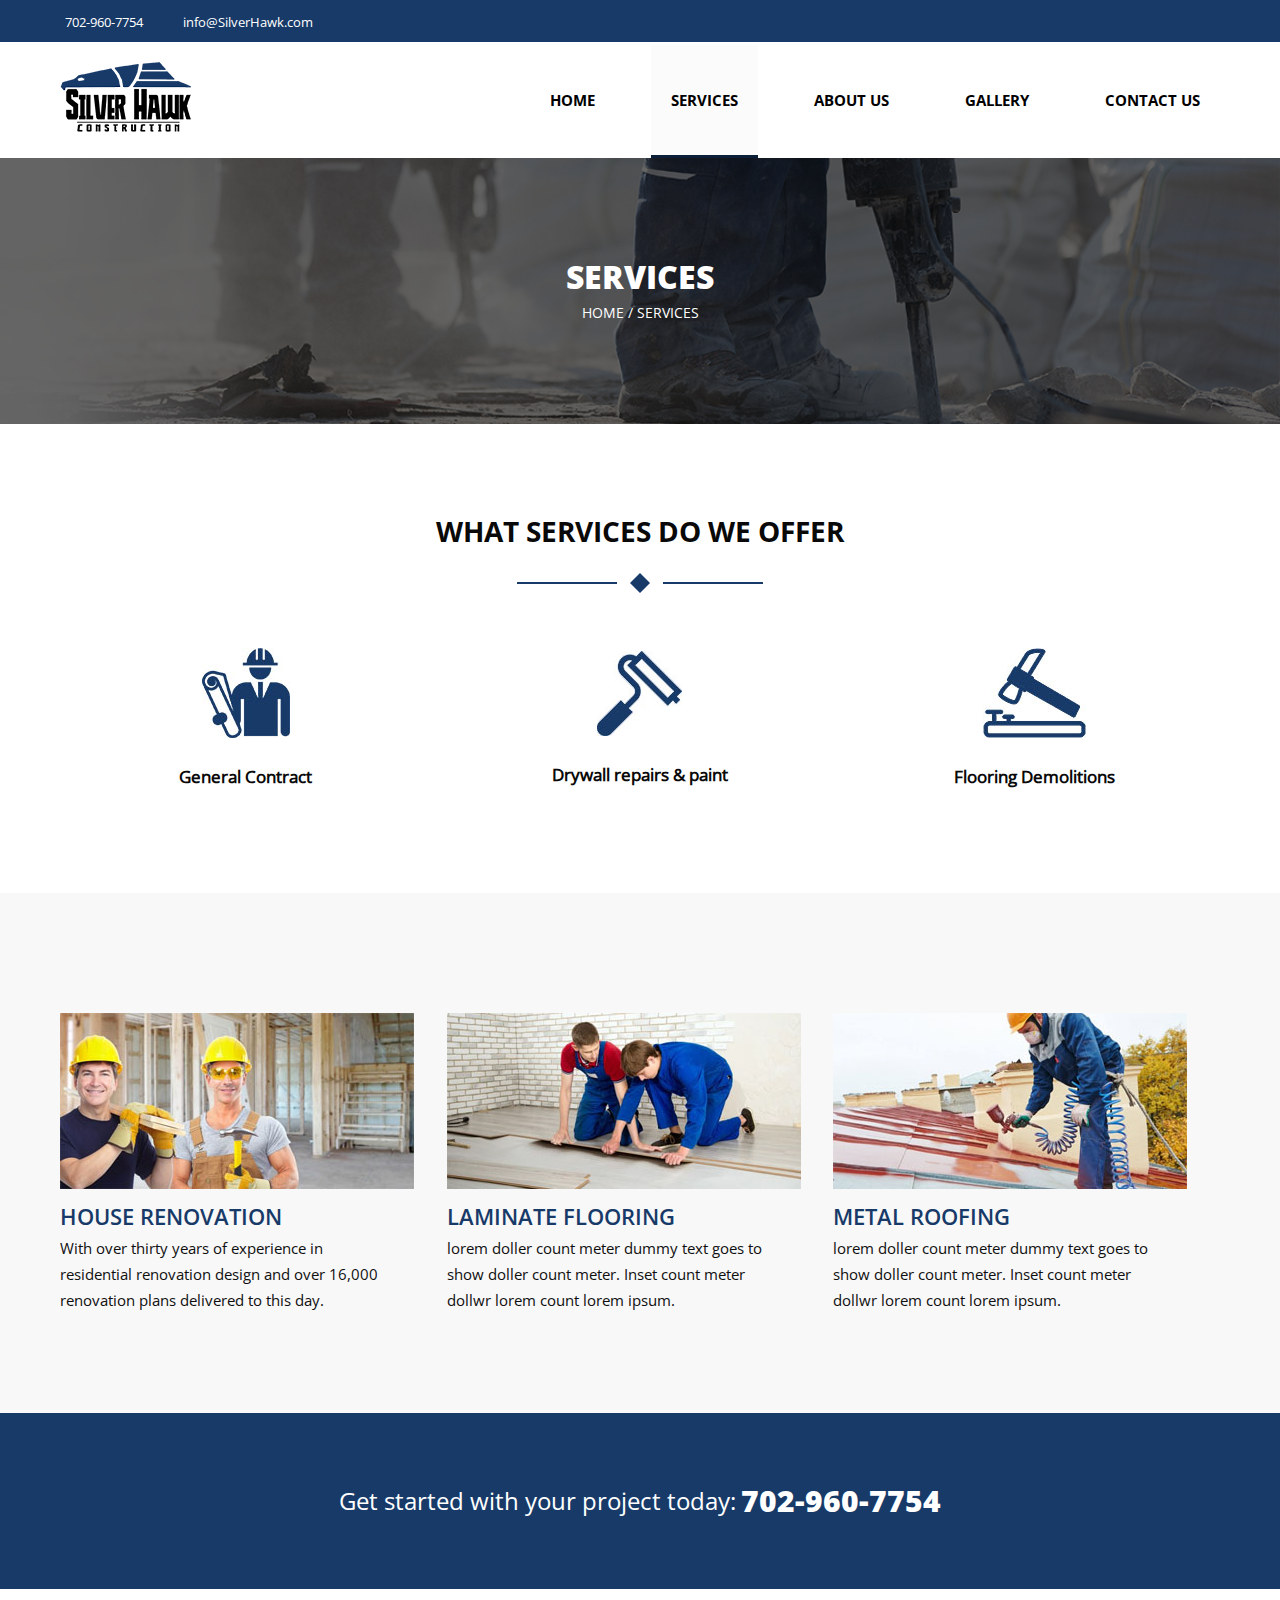
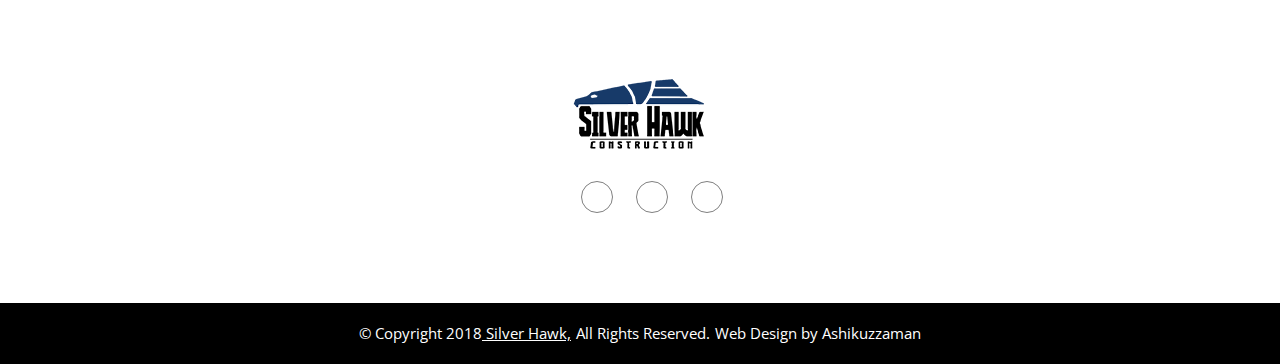
<file: Services.html>
<!DOCTYPE html>
<html lang="en">
<head>
    <meta charset="UTF-8">
    <meta http-equiv="X-UA-Compatible" content="IE=edge">
    <meta name="viewport" content="width=device-width, initial-scale=1.0">
    <title>project 02</title>
    <link rel="icon" type="image/x-icon" href="./assets/img//logo.png">
    <!-- -------------------------- fontawoseme----------------- -->
    <link rel="stylesheet" href="https://cdnjs.cloudflare.com/ajax/libs/font-awesome/6.2.0/css/all.min.css" integrity="sha512-xh6O/CkQoPOWDdYTDqeRdPCVd1SpvCA9XXcUnZS2FmJNp1coAFzvtCN9BmamE+4aHK8yyUHUSCcJHgXloTyT2A==" crossorigin="anonymous" referrerpolicy="no-referrer" />
    <!-- ------------------------ css-------------------- -->
    <link rel="stylesheet" href="./assets/css/style.css">
	<link rel="stylesheet" href="./assets/css/responsive.css">
</head>
<body>
<!----------------------topbar-section--------->  
<section class="topbar-section">
    <div class="container">
        <div class="topbar-parents">

            <div class="topbar-one">
                <div class="contuct-list">
                    <ul>
                        <li><a href="tel:7029607754"><span><i class="fa-solid fa-phone-volume"></i></span> 702-960-7754</a></li>
                        <li><a href="mailto:info@SilverHawk.com"><span><i class="fa-regular fa-envelope"></i></span>info@SilverHawk.com</a></li>
                    </ul>
                </div>
            </div>

            <div class="topbar-two">
                <div class="social-icon">
                    <ul>
                       
                        <li><a href="https://www.facebook.com/ashik.soikote"> <i class="fa-brands fa-facebook-f"></i> </a></li>
                        <li><a href="#"><i class="fa-brands fa-twitter"></i> </a></li>
                        <li><a href=""> <i class="fa-brands fa-google-plus-g"></i></a></li>
                    </ul>
                </div>
            </div>
        </div>
    </div>
</section>

<!-- -----------------Hedar-section----------------------- -->
<section class="manubar-section">
    <div class="container">
	
	<div class="dropdown">
			<a href="#home" class="active"><img src="./assets/img/logo.png"</a>
			<div class="btn">
				<button class="dropbtn"><i class="fa fa-bars"></i></button>
				 
			 <div class="dropdown-content">
					<a href="index.html"> Home </a>
					<a class="active" href="#"> Services</a>
					<a href="About us.html">About Us   </a>
					<a href="Gallary.html"> Gallery </a>
					<a href="contact us.html">Contact Us</a>
				  </div>
				  </div>	
			</div>
			
			
       <div class="navbar-parents">
	   
			<div class="logo">
				<a href ="https://www.silverhawk.com/"><img src="./assets/img/logo.png" alt="logo.png"></a>
			</div>
			<div class="manue">
				<ul>
					<li ><a href="index.html"> Home </a></li>
					<li><a class="active" href="#"> Services</a></li>
					<li><a href="About us.html">About Us   </a></li>
					<li><a href="Gallary.html"> Gallery </a></li>
					<li><a href="contact us.html">Contact Us</a></li>
				</ul>
			</div>
       </div>
    </div>
</section>
<!-- -----------------Services-banner-section----------------------- -->
<section class="Services-banner-section">
    <div class="container">
        <div class="Services-banner-parents">
            <div class="banner-conntent">

                <div class="heading-banner">
                    <h1>Services</h1>
                </div>
                <div class="banner-des">
                    <p>Home / Services</p>
                </div>                 
            </div>
        </div>
    </div>
</section>
<!-- -----------------advertizing-section----------------------- -->
<section class="advertizing-section">
	<div class="container">
		<div class="tytle">
			<h2>What services do WE offer</h2>
				<div class="pic"></div>
				<img src="./assets/img/star-icon.png" alt="logo.png">
		</div>
		
			<div class="parrents">
				<div class="one">
					<div class="content">
						<img src="./assets/img/genarel-contrac-pic.jpg" alt="logo.png">
						<div class="sub-tytle">
							<h4>General Contract</h4>
						</div>
					</div>
				</div>
				
				<div class="one">
					<div class="content">
						<img src="./assets/img/drywall-pic.jpg" alt="logo.png">
						<div class="sub-tytle">
							<h4>Drywall repairs & paint</h4>
						</div>
					</div>
				</div>
				
				<div class="one">
					<div class="content">
						<img src="./assets/img/flooring-pic.jpg" alt="logo.png">
						<div class="sub-tytle">
							<h4>Flooring Demolitions</h4>
						</div>
					</div>
				</div>
			</div>
		</div>
	</div>
</section>
<!----------------------------------------------Services-section---------------------->
<section class="services-section">
	<div class="container">
		<div class="Services-parrents">
			
			<div class="services-items">
				<div class="services-img">
					<img id="myImg"  src="./assets/img/Services-pic1.jpg" alt="">
				</div>
				<div class="services-content">
					<h2>House Renovation</h2>
					<p>With over thirty years of experience in residential renovation design and over 16,000 renovation plans delivered to this day.</p>
				</div>
			</div>
	
			
		<div class="services-items">
				<div class="services-img">
					<img id="myImg" src="./assets/img/Services-pic2.jpg" alt="">
				</div>
				<div class="services-content">
					<h2>Laminate Flooring</h2>
					<p>lorem doller count meter dummy text goes to show doller count meter. Inset count meter dollwr lorem count lorem ipsum.</p>
				</div>
			</div>
			
			
			<div class="services-items">
				<div class="services-img">
					<img id="myImg" src="./assets/img/Services-pic3.jpg" alt="">
				</div>
				<div class="services-content">
					<h2>Metal Roofing</h2>
					<p>lorem doller count meter dummy text goes to show doller count meter. Inset count meter dollwr lorem count lorem ipsum.</p>
				</div>
			</div>
			
			
		</div>
	</div>
</section>


<!-- -----------------number-section----------------------- -->
<section class="number-section">
	<div class="container">
		<div class="parrents">
			<div class="tytle">
			<p>Get started with your project today:</p><span><a href="tel:7029607754"> 702-960-7754</a><span>
			</div>
		</div>
	</div>
</section>
<!-- -----------------fotter-section----------------------- -->
	<section class="fotter-section">
    <div class="container">
       <div class="fotter-parents">
	   
			<div class="logo">
			<a href ="https://www.silverhawk.com/"><img src="./assets/img/logo.png" alt="logo.png"></a>
			</div>
			
			 <div class="social-icon">
                    <ul>
                       
                        <li><a href="https://www.facebook.com/ashik.soikote"> <i class="fa-brands fa-facebook-f"></i> </a></li>
                        <li><a href="#"><i class="fa-brands fa-twitter"></i> </a></li>
                        <li><a href=""> <i class="fa-brands fa-google-plus-g"></i></a></li>
                    </ul>
             </div>
       </div>
    </div>
</section>
<!-- --------------------- socetr-section-------------------- -->
 <section class="socet-section">
    <div class="container">
        <div class="socet-parrents">
			<div class="content">
		<span>	© Copyright 2018<a href="#">  Silver Hawk, </a></span>
			<span class="one">All Rights Reserved.</span> 
			<p>Web Design by Ashikuzzaman</p>
			</div>
		</div>
	</div>
 </section>

</body>
</html>
</file>
<file: assets/css/style.css>
@font-face {
    font-family:OpenSans-Bold;
    src: url(../fonts/OpenSans-Bold.ttf);
  }
  @font-face {
    font-family: OpenSans-ExtraBold;
    src: url(../fonts/OpenSans-ExtraBold.ttf);
  }
  @font-face {
    font-family: OpenSans-Light;
    src: url(../fonts/OpenSans-Light.ttf);
  }
  @font-face {
    font-family: OpenSans-Medium;
    src: url(../fonts/OpenSans-Medium.ttf);
  }
  @font-face {
    font-family: OpenSans-Regular;
    src: url(../fonts/OpenSans-Regular.ttf);
  }
  @font-face {
    font-family: OpenSans-SemiBold;
    src: url(../fonts/OpenSans-SemiBold.ttf);
  }

*{
    padding: 0;
    margin: 0;
}

.container {
    max-width: 1200px;
    width: 100%;
    box-sizing: border-box;
    padding: 0 20px;
    margin: 0 auto;
}
/* ================= global style ================== */
body {
    font-family: OpenSans-Regular;
}
h2 {
    font-size: 28px;
    font-family:OpenSans-Bold;
    line-height: 34px;
    color: #090909;
	text-transform: uppercase;
}


/* ===============topbar-section============ */
.topbar-section {
    background: #173a69;
    padding: 10px 0;
}
.topbar-section .topbar-parents {
    display: flex;
    flex-wrap: wrap;
}
.topbar-section .topbar-parents .topbar-one,
.topbar-section .topbar-parents .topbar-two {
    width: 50%;
}
.topbar-section ul {
    display: flex;
    flex-wrap: wrap;
    list-style: none;
    align-items: center;
}
.topbar-section .topbar-parents .topbar-one ul li {
    margin-right: 35px;
}
.topbar-section .topbar-parents .topbar-one ul li span i,
.topbar-section .topbar-parents .topbar-two ul li a i {
    color: #fff;
    margin-right:5px;
}
.topbar-section .topbar-parents .topbar-one ul li a {
    color: #fff;
    text-decoration: none;
    font-size: 13px;
    line-height: 19px;
}
.topbar-section .topbar-parents .topbar-two ul {
    justify-content: end;
}
.topbar-section .topbar-parents .topbar-two ul li {
    margin-left: 25px;
}
.topbar-section .topbar-parents .topbar-two ul li a i:hover{
	color:red;
}
/*-----------------------hedar-section---------------*/
.manubar-section{
	background:#ffffff;
	padding:20px 0;
}
.manubar-section .navbar-parents{
	display:flex;
	align-items:center;	
}
.manubar-section .navbar-parents .manue{
	width:100%;
	align-items:center;
	
}
.manubar-section .navbar-parents .manue ul {
    list-style: none;
    display: flex;
	text-transform:uppercase;
	justify-content:end;
	
}

.manubar-section .navbar-parents .manue ul li {
	margin:0 0 0 36px;
	
}
.manubar-section .navbar-parents .manue ul li a {
	text-decoration:none;
	color:#000;
	padding:45px 20px;
    font-family: OpenSans-Bold;
	font-size:15px;
	line-height:21px;
	position:relative;
	 
}
.manubar-section .navbar-parents .manue ul li a:hover{
	background:#fbfbfb;	
}

.manubar-section .navbar-parents .manue ul li a::after{
	content:"";
	position:absolute;
	height:4px;
	width:0%;
	background:#0c1f38;
	bottom:-2%;
	left:50%;
	transform:translateX(-50%);
	transition:.5s;
}
.manubar-section .navbar-parents .manue ul li a:hover::after{
	width:100%;
	
}

.manubar-section .navbar-parents .manue ul li .active {
	border-bottom:4px solid #0c1f38;
	background:#fbfbfb;	
}
.manubar-section .navbar-parents .manue ul li .active:hover::after{
	width:0%;
	
}
.dropbtn {
  background-color: gray;
  color: white;
  padding: 16px;
  font-size: 16px;
  border: none;
  cursor: pointer;
  position:relative;
}
.dropdown {
	display:none;
}

.dropdown-content {
  display: none;
  position: absolute;
  background-color: gray;
  min-width: 160px;
  box-shadow: 0px 8px 16px 0px rgba(0,0,0,0.2);
  z-index: 999;
}

.dropdown-content a {
  color: black;
  padding: 12px 16px;
  text-decoration: none;
  display: block;
  text-align: center;
}

.dropdown-content a:hover {background-color: #f1f1f1}

.dropdown:hover .dropdown-content {
  display: block;
}

.dropdown:hover .dropbtn {
  background-color: #3e8e41;
}

/* ----------------------banner-section-------------- */
.banner-section {
    background: url("../img/banner-img.jpg");
    background-repeat: no-repeat;
    background-size: cover;
    background-position: center;
    padding: 168px 0 160px 0;
    position: relative;
	z-index:1;
		
}
.banner-section::after {
    position: absolute;
    content: "";
    height: 100%;
    width: 100%;
    background: url("../img/ovarlay-img.png");
    background-repeat: no-repeat;
    left: 0;
    top: 0;
    opacity: .1;
    background-size: cover;
    background-position: center;
	z-index:-1;
}
.banner-section .banner-parents  {
    display: flex;
    justify-content: end;
}
.banner-section .banner-parents .banner-conntent {
    width: 47%;
}
.banner-section .banner-parents .sub-title h4 {
    font-size: 17px;
    line-height: 23px;
    font-family: OpenSans-ExtraBold;
    color: #010101;
}
.banner-section .banner-parents .heading-banner h1 {
    font-size: 60px;
    line-height: 66px;
    font-family: OpenSans-ExtraBold;
    color: #010101;
    text-transform: uppercase;
}
.banner-section .banner-parents .banner-des p {
    font-size: 14px;
    line-height: 23px;
    font-family: OpenSans-Regular;
    color: #010101;
    max-width: 404px;
}
.banner-section .banner-parents .banner-btn .color-btn {
	margin:0 10px 0 0px;
}
.banner-section .banner-parents .banner-btn .color-btn  a{
	font-size: 14px;
    text-decoration: none;
    color: #fff;
    border: 3px solid #173a69;
	background:#173a69;
    padding: 14px 26px;
    margin-top: 28px;
    display: inline-block;
    font-family: OpenSans-Bold;
    font-weight: 700;
	text-transform:uppercase;

}
.banner-section .banner-parents .banner-btn .transparent-btn a{
	font-size: 14px;
    text-decoration: none;
    color: #173a69;
    border: 3px solid #173a69;
    padding: 14px 32px;
    margin-top: 28px;
    display: inline-block;
    font-family: OpenSans-Bold;
    font-weight: 700;
	text-transform:uppercase;

}
.banner-section .banner-parents .banner-btn .color-btn a:hover {
	background:none;
	 color: #173a69;
}
.banner-section .banner-parents .banner-btn .transparent-btn a:hover {
	background:#173a69;
	color:#fff;
}

/* ----------------------advertizing-section-------------- */
.advertizing-section{
	background:#fff;
	margin:90px 0 100px 0;
}
.advertizing-section .tytle {
	text-align:center;
}
.advertizing-section .advertizing-parents .tytle h2{
	font-size: 28px;
    font-family:OpenSans-Bold;
    line-height: 34px;
    color: #090909;
	text-transform: uppercase;
}
.advertizing-section .tytle .pic {
	padding-top:25px;
	position:relative;
}
.advertizing-section .tytle .pic::before{
    content: "";
    position: absolute;
    width: 100px;
    height: 2px;
    background: #173a69;
    left: 52%;
	bottom: -42%;
   
}
.advertizing-section .tytle .pic::after{
	content: "";
    position: absolute;
    width: 100px;
    height: 2px;
    background: #173a69;
    right: 52%;
    bottom: -42%;
}
.advertizing-section .parrents {
	display:flex;
	column-gap:2%;
	padding:50px 0 5px 0;
	justify-content:center;
	align-items:center;
	
}
.advertizing-section .parrents .one {
	
	text-align:center;
	width:100%;
	
}
.advertizing-section .parrents .one h4{
	font-size: 17px;
    line-height: 23px;
    font-family: OpenSans-Regular;
    color:#090909;
	margin-top:22px;
}
/* ----------------------about-section-------------- */
.about-section{
	padding:90px 0;
	background:#f5f5f5;
}
.about-section .about-parrents {
    display: flex;
    align-items: center;
	justify-content:center;
	column-gap:3%;
}
.about-section .about-parrents .about-one{
	width:43%;
	
	
}
.about-section .about-parrents .about-one img{
	width:100%;
}
.about-section .about-parrents .about-one .about-img  {
	position:relative;
	z-index:1;
}
.about-section .about-parrents .about-one .about-img::before{
	content: "";
    position: absolute;
    height: 200px;
    width: 260px;
    border: 2px dashed #b4b2b2;
    top: -33px;
    left: -33px;
    z-index: -1;
}
.about-section .about-parrents .about-one .img-two {
    position: absolute;
    top: 47%;
    left: 0%;
    transform: translateY(-49.5%);
    transition: .5s;
}
.about-section .about-parrents .about-one .img-two img:hover{
	display:none;
}

.about-section .about-parrents .about-two{
	width:55%;
}

.about-section .about-parrents .about-two  h2 {
	font-size: 28px;
    font-family:OpenSans-Bold;
    line-height: 34px;
    color: #090909;
    padding-bottom:25px ;
}
.about-section .about-parrents .about-two .pic img {
	position:relative;
	
}
.about-section .about-parrents .about-two .pic::after{
	content: "";
    position: absolute;
    width: 100px;
    height: 2px;
    background: #173a69;
	transform: translate(10px, 10px);
    
}
.about-section .about-parrents .about-two .about-des p{
	font-size: 15px;
    font-family: OpenSans-Light;
    line-height: 25px;
    color: #090909;
}
.about-section .about-parrents .about-two .about-des {
    max-width: 564px;
	padding-top:15px;
}
/* ----------------------gallary-section---------------------*/
.gallary-section{
	padding:90px 0;
}
.gallary-section .tytle {
	text-align:center;
}
.gallary-section .tytle h2{
	font-size: 28px;
    font-family:OpenSans-Bold;
    line-height: 34px;
    color: #090909;
	text-transform:uppercase;
}
.gallary-section .tytle .pic {
	padding-top:25px;
	position:relative;
}
.gallary-section .tytle .pic::before{
    content: "";
    position: absolute;
    width: 98px;
    height: 2px;
    background: #173a69;
    left: 52%;
	bottom: -42%;
   
}
.gallary-section .tytle .pic::after{
	content: "";
    position: absolute;
    width: 98px;
    height: 2px;
    background: #173a69;
    right: 52%;
    bottom: -42%;
}
.gallary-section .gallary-parrents{
	display:grid;
	grid-template-columns:1fr 1fr 1fr;
	padding-top:48px;
	row-gap:20px;
	column-gap:23px;
	
}
.gallary-section .gallary-parrents .gallary-items {
	position:relative;
}
.gallary-section .gallary-parrents .gallary-items img{
	width:100%;
}
.gallary-section .gallary-parrents .gallary-items .gallary-content {
	position:absolute;
	left:50%;
	top:50%;
	transform:translate(-50%,-50%);
	text-align:center;
	opacity:0;
	transition:.4s;
	z-index:1;
	
}
.gallary-section .gallary-parrents .gallary-items:hover .gallary-content{
	opacity:1;
	left:50%;
}
.gallary-section .gallary-parrents .gallary-items::after{
	content:"";
	position:absolute;
	background:#000;
	height:98%;
	width:0%;
	top:49.5%;
	left:0%;
	opacity:0;
	transition:.4s;
	transform:translate(-50% , -50%)
}
.gallary-section .gallary-parrents .gallary-items:hover::after{
	opacity:.5;
	width:100%;
	left:50%;

}
.gallary-section .gallary-parrents .gallary-items .gallary-content span a  {
	width:30px;
	height:30px;
	border:1px solid #fff;
	margin:0 auto;
	border-radius:50%;
	display:flex;
	align-items:center;
	justify-content:center;
	color:#fff;
	text-decoration:none;
}
.gallary-section .gallary-parrents .gallary-items .gallary-content h3{
	font-size: 26px;
    font-family:OpenSans-Bold;
    line-height: 32px;
    color: #ffffff;
}
.gallary-section .gallary-parrents .gallary-items .gallary-content p{
	font-size: 17px;
    font-family:OpenSans-italic;
    line-height: 23px;
    color: #ffffff;
	font-style:italic;
}
.gallary-section .gallary-btn .btn{
	text-align:center;
	margin:45px 0 20px 0;
}
.gallary-section .gallary-btn .btn a{
	font-size: 14px;
    text-decoration: none;
    color: #fff;
    border: 3px solid #173a69;
	background:#173a69;
    padding: 14px 28px;
    font-family: OpenSans-Bold;
    font-weight: 700;
	text-transform:uppercase;
}
.gallary-section .gallary-btn .btn a:hover{
	background:none;
	color: #173a69;
}
/*===========================================number-section==============================*/
.number-section{
	padding:70px 0;
	background:#173a69;
	
}
.number-section .parrents .tytle {
	align-items:center;
	text-align:center;
   display:flex;
   justify-content:center;

}
.number-section .parrents .tytle p{
	font-size: 24px;
	line-height:30px;
    color: #fff;
    font-family: OpenSans-regular;
}
.number-section .parrents .tytle span a {
	font-size: 30px;
	line-height:36px;
	font-family: OpenSans-ExtraBold;
    color: #fff;
	text-decoration:none;
	margin-left: 5px;
}
.number-section .parrents .tytle span a:hover{
	color:red;
}
/* ----------------------fotter-section-------------- */
.fotter-section {
	padding:90px 0;
}
.fotter-section .fotter-parents {
	text-align:center;
	
}
.fotter-section .fotter-parents  ul{
	display:flex;
	justify-content:center;
	
}
.fotter-section ul li{
	list-style:none;
	margin:0 0 0 23px;
}
.fotter-section ul li a {
	width:30px;
	height:30px;
	border:1px solid #7f7f7f;
	margin:0 auto;
	border-radius:50%;
	display:flex;
	align-items:center;
	justify-content:center;
	color:#7f7f7f;
	text-decoration:none;
	margin-top:26px;
}
.fotter-section ul li a:hover{
	color:red;
	background:gray;
}
/* ======================socet-section ===================== */
.socet-section{
	background:#000000;
	padding: 20px 0 20px 0;
}
.socet-section .socet-parrents .content{
	text-align:center;
	color:#fff;
	display:flex;
	justify-content:center;
}
.socet-section .socet-parrents {
	font-size: 15px;
    line-height: 21px;
    color: #ffffff;
	font-family: OpenSans-Regular;
}
.socet-section .socet-parrents .one {
	font-size: 15px;
    line-height: 21px;
    color: #ffffff;
	font-family: OpenSans-Regular;
	margin-left:5px;
}
.socet-section .socet-parrents p{
	font-size: 15px;
    line-height: 21px;
    color: #ffffff;
	font-family: OpenSans-Regular;
	margin-left:5px;
}
.socet-section .socet-parrents  a{
	font-size: 15px;
    line-height: 21px;
    color: #ffffff;
	font-family: OpenSans-Regular;
}
.socet-section .socet-parrents  a:hover{
	 color: #173a69;
}
/*==================================2nd-page===================*/
/*============================================Services-section====================*/
.services-section {
	padding:90px 0 100px 0;
	background:#f8f8f8;
}
/* ----------------------banner-section-------------- */
.Services-banner-section {
    background: url("../img/services-banner-pic.png");
    background-size:cover;
	background-position: top center;
	position: relative;
	z-index:1;	
	padding:100px 0;
}
.Services-banner-section::after {
    position: absolute;
    content: "";
    height: 100%;
    width: 100%;
    background: #000;
    background-repeat: no-repeat;
    left: 0;
    top: 0;
    opacity: .6;
    background-size: cover;
    background-position: center;
	z-index:-1;
}
.Services-banner-section .Services-banner-parents .heading-banner h1 {
    font-size: 32px;
    line-height: 38px;
    font-family: OpenSans-ExtraBold;
    color: #ffffff;
    text-transform: uppercase;
	text-align:center;
}
.Services-banner-section .Services-banner-parents .banner-des p {
    font-size: 14px;
    line-height: 23px;
    font-family: OpenSans-Regular;
    color: #ffffff;
	text-align:center;
	padding-top:5px;
	text-transform: uppercase;
}
.services-section .Services-parrents{
	display:grid;
	grid-template-columns:1fr 1fr 1fr;
	padding-top:30px;
}
.services-section .Services-parrents .services-items .services-content h2 {
	font-size: 22px;
     font-family: OpenSans-SemiBold;
    line-height: 24px;
    color: #173a69;
	padding:10px 0 7px 0;
}
.services-section .Services-parrents .services-items .services-content  p {
	font-size: 15px;
    font-family:OpenSans-regular;
    line-height: 26px;
    color: #0f0f0f;
	max-width:86%;
}
#myImg:hover{ 
	filter: grayscale(100%);

}
/*------------------------------------------3th-page=======================*/
/*============================================About us-Section=======================*/
.about-section .about-parrents .about-two  h2 span {
	color:#173a69;
}
/* ======================== Area-of- Practice ================ */
.area-of-section{
	background:url("../img/about us-coverpic.jpg");
	background-repeat: no-repeat;
    background-size: cover;
    background-position: center;
    padding: 70px 0;
    position: relative;
	z-index:1;
		
}
.area-of-section::after {
    position: absolute;
    content: "";
    height: 100%;
    width: 100%;
    background:#000000;
    background-repeat: no-repeat;
    left: 0;
    top: 0;
    opacity: .6;
    background-size: cover;
    background-position: center;
	z-index:-1;
}

.area-of-section .area-of-parrents{
	display:flex;
	column-gap:2%;
	justify-content:center;
	

}
.area-of-section .area-of-parrents .area-one{
	width:31%;
	background:#ffffff;
	text-align:center;
	padding:20px 0px;
	
	
}
.area-one:hover{
	transform: scale(1.05) translateZ(0);
	 filter: brightness(0.75) saturate(1.2) contrast(0.85);
}
 
.area-of-section .area-of-parrents .area-two{
	width:31%;
	background:#ffffff;
	text-align:center;
	padding:23px 0px;
	justify-content:center;

}
.area-two:hover{
	transform: scale(1.05) translateZ(0);
	 filter: brightness(0.75) saturate(1.2) contrast(0.85);
}
.area-of-section .area-of-parrents .area-three{
	width:31%;
	background:#ffffff;
	text-align:center;
	padding:23px 0px;

}
.area-three:hover{
	transform: scale(1.05) translateZ(0);
	 filter: brightness(0.75) saturate(1.2) contrast(0.85);
}
.area-of-section .area-of-parrents .area-one .area-home-icon,
.area-of-section .area-of-parrents .area-two .area-home-icon,
.area-of-section .area-of-parrents .area-three .area-home-icon	{
	width:80px;
	height:80px;
	border:2px solid #173a69;
	margin:0 auto;
	border-radius:50%;
	display:flex;
	align-items:center;
	justify-content:center;
}
.area-of-section .area-of-parrents .area-one .tytle h2 ,
.area-of-section .area-of-parrents .area-two .tytle h2 ,
.area-of-section .area-of-parrents .area-three .tytle h2 {
	font-size: 24px;
    font-family: OpenSans-Bold;
    line-height: 30px;
    color: #173a69;
	padding:10px 0 7px 0;
	
} 
.area-of-section .area-of-parrents .area-one .tytle .pic ,
.area-of-section .area-of-parrents .area-two .tytle .pic ,
.area-of-section .area-of-parrents .area-three .tytle .pic {
	position:relative;
}
.area-of-section .area-of-parrents .area-one .tytle .pic::before ,
.area-of-section .area-of-parrents .area-two .tytle .pic::before ,
.area-of-section .area-of-parrents .area-three .tytle .pic::before{
    content: "";
    position: absolute;
    width: 50px;
    height: 1px;
    background: #173a69;
   left: 54%;
   top: 11px;
   
}
.area-of-section .area-of-parrents .area-one .tytle .pic::after ,
.area-of-section .area-of-parrents .area-two .tytle .pic::after,
.area-of-section .area-of-parrents .area-three .tytle .pic::after{
	content: "";
    position: absolute;
    width: 50px;
    height: 1px;
    background: #173a69;
   right: 54%;
   top: 11px;
}
.area-of-section .area-of-parrents .area-one .area-des p ,
.area-of-section .area-of-parrents .area-two .area-des p ,
.area-of-section .area-of-parrents .area-three .area-des p {
	font-size: 15px;
	font-family: OpenSans-Light;
    line-height: 25px;
    color: #090909;
	padding:5px 0 7px 0;
	max-width: 330px;
	margin:0 auto;
}
.area-of-section .area-of-parrents .area-one .area-des p span ,
.area-of-section .area-of-parrents .area-two .area-des p span,
.area-of-section .area-of-parrents .area-three .area-des p span{
	color:#173a69;
	 font-family: OpenSans-SemiBold;
}
.area-of-section .area-of-parrents .area-one .area-des p span a,
.area-of-section .area-of-parrents .area-two .area-des p span a,
.area-of-section .area-of-parrents .area-three .area-des p span a{
	text-decoration:none;
}
/*-------------------------------------------description-section----------------------------*/
.description-section{
	padding:40px 0;
}
.description-section .discription-parrents{
	text-align:center;
}
.description-section .discription-parrents h3 a {
	color:#173a69;
	text-decoration:none;
}
.description-section .discription-parrents h3{
	font-size: 21px;
    font-family: OpenSans-Bold;
    line-height: 24px;
    color: #000000;
	
}
/*-------------------------------------------sub-banner-section----------------------------*/
.sub-banner-section{
	background:url("../img/aboutus-pic-sub-banner.jpg");
	background-repeat: no-repeat;
    background-size: cover;
    background-position: center;
    padding: 50px 0 100px 0;
}
.sub-banner-section .sub-banner-parrents {
	display:flex;
	column-gap:2%;
	justify-content:center;

}
.sub-banner-section .sub-banner-parrents .banner-one {
	width:31%;
	text-align:center;
	padding:23px 0px;
	
}
.sub-banner-section .sub-banner-parrents .banner-two {
	width:31%;
	text-align:center;
	padding:23px 0px;
	justify-content:center;

}
.sub-banner-section .sub-banner-parrents .banner-three {
	width:31%;
	text-align:center;
	padding:23px 0px;

}
.sub-banner-section .sub-banner-parrents .banner-one .sub-banner-icon ,
.sub-banner-section .sub-banner-parrents .banner-two .sub-banner-icon ,
.sub-banner-section .sub-banner-parrents .banner-three .sub-banner-icon	{
	width:80px;
	height:80px;
	border:2px solid #173a69;
	margin:0 auto;
	border-radius:50%;
	display:flex;
	align-items:center;
	justify-content:center;
}
.sub-banner-section .sub-banner-parrents .banner-one .tytle h2 ,
.sub-banner-section .sub-banner-parrents .banner-two  .tytle h2 ,
.sub-banner-section .sub-banner-parrents .banner-three .tytle h2 {
	font-size: 25px;
    font-family: OpenSans-Bold;
    line-height: 30px;
    color: #173a69;
	padding:23px 0 0px 0;
}
.sub-banner-section .sub-banner-parrents .banner-one p ,
.sub-banner-section .sub-banner-parrents .banner-two p ,
.sub-banner-section .sub-banner-parrents .banner-three p {	
	font-size: 15px;
	font-family: OpenSans-Regular;
    line-height: 26px;
    color: #494949;
	padding:3px 0 0px 0;
	max-width:363px;
}
/*==================================4nd-page===================*/
/*=================================gallary-section==============*/
.gallary-section-pic {
	padding:65px 0 80px 0;
}
.gallary-section-pic .gallary-parrents{
	display:grid;
	grid-template-columns:1fr 1fr 1fr;
	row-gap:20px;
	column-gap:26px;
	
}
.gallary-section-pic .gallary-parrents .gallary-items {
	position:relative;
}
.gallary-section-pic .gallary-parrents .gallary-items img{
	width:100%;
}
.gallary-section-pic .gallary-parrents .gallary-items .gallary-content {
	position:absolute;
	left:50%;
	top:50%;
	transform:translate(-50%,-50%);
	text-align:center;
	opacity:0;
	transition:.4s;
	z-index:1;
	
}
.gallary-section-pic .gallary-parrents .gallary-items:hover .gallary-content{
	opacity:1;
	left:50%;
}
.gallary-section-pic .gallary-parrents .gallary-items::after{
	content:"";
	position:absolute;
	background:#000;
	height:98%;
	width:0%;
	top:49.5%;
	left:0%;
	opacity:0;
	transition:.4s;
	transform:translate(-50% , -50%)
}
.gallary-section-pic .gallary-parrents .gallary-items:hover::after{
	opacity:.5;
	width:100%;
	left:50%;

}
.gallary-section-pic .gallary-parrents .gallary-items .gallary-content span a  {
	width:30px;
	height:30px;
	border:1px solid #fff;
	margin:0 auto;
	border-radius:50%;
	display:flex;
	align-items:center;
	justify-content:center;
	color:#fff;
	text-decoration:none;
}
.gallary-section-pic .gallary-parrents .gallary-items .gallary-content h3{
	font-size: 26px;
    font-family:OpenSans-Bold;
    line-height: 32px;
    color: #ffffff;
}
.gallary-section-pic .gallary-parrents .gallary-items .gallary-content p{
	font-size: 17px;
    font-family:OpenSans-italic;
    line-height: 23px;
    color: #ffffff;
	font-style:italic;
}
/*==================================5nd-page===================*/
/*=============================================contract us-section========================*/
/* ----------------------from--section-------------- */
.from-section {
	padding:100px 0;
}
.from-section .from-parents {
	display:flex;
	column-gap:3%;
}
.from-section .from-parents .from h2 {
    font-size: 25px;
    font-family: OpenSans-Bold;
    line-height: 31px;
    color: #0c0603;
    padding: 0 0 10px 0;
}
.from-section .from-parents .from p {
	margin-bottom:15px;
	font-family: 'Roboto', light;
	font-weight:300;
	font-size:16px;
	color:#0c0603;
}
 input:focus {
  background-color:rgb(255, 255, 128); 
  border:2px solid red;
  outline:none;
}
 
.from-section  .name ,
.from-section  .email {
	width:47%;
	padding:10px 0px 10px 10px;
	margin-top:20px;
}
.from-section  .email{
	margin-left:10px;
	
}
.from-section .from-parents .from{
	width:67%;
	
}
.from-section .subject {
    width: 98%;
    padding: 10px 0px 10px 10px;
	margin-top:20px;
}
.from-section .message {
	width:98%;
	padding: 10px 0px 100px 10px;
	margin-top:20px;
	
}
.from-section .text-area {
	margin-top:20px;
	padding: 10px 0px 0px 0px;
}
.from-section .text-area span{
	text-align:left;
}
.from-section .submit {
	padding: 20px 30px 20px 30px;
	margin-top:20px;
	font-family: 'Roboto', sans-serif;
	font-weight:300;
	font-size:15px;
	color:#fff;
	text-align:center;
	border:none;
}

.from-section .from-parents  .silver-hawk {
	width:30%;
	color:#173a69;
}
.from-section .from-parents .silver-hawk h2 {
    font-size: 25px;
    font-family: OpenSans-Bold;
    line-height: 31px;
    color: #0c0603;
    padding: 0 0px 20px 0;
}
.from-section .from-parents .silver-hawk ul li {
	list-style:none;
	padding-bottom:10px;
	margin-top:10px;
	
}
.from-section .from-parents .silver-hawk ul li a i {
	padding:0px 15px;
	color:#173a69;
}
.from-section .from-parents .silver-hawk ul li a {
	text-decoration:none;
	color:#0c0603;
	font-family: 'Roboto', sans-serif;
	font-weight:500;
	font-size:16px;
	line-height:22px;
}
.from-section .from-parents .silver-hawk ul li span {
	color:#173a69;
	font-family: 'Roboto', sans-serif;
	font-weight:700;
	font-size:16px;
	line-height:22px;
}
</file>
<file: assets/css/responsive.css>
@media only screen and (max-width: 1200px) {
.about-section {
	padding:70px 0;
}
.about-section .about-parrents {
    flex-direction: column;
}
.about-section .about-parrents .about-one {
    width: 100%;
}
.about-section .about-parrents .about-content .pic {
	text-align:center;
	padding-bottom:0px;
}
.about-section .about-parrents .about-one img {
    width: 100%;
}
.about-section .about-parrents .about-one .img-two {
	width:97%;
}
.about-section .about-parrents .about-one .about-img::before {
    top: -16px;
    left: -15px;
}
.about-section .about-parrents .about-one .about-img::before {
    height: 400px;
    width: 540px;
}
.about-section .about-parrents .about-two .about-des {
    min-width:80%;
	text-align:center;
}


 .about-section .about-parrents .about-two h2 {
    text-align:center;
	padding-top:10px ;
	padding-bottom:10px;
	font-size:18px;
	line-height:24px;
}
.about-section .about-parrents .about-two {
    width: 100%;
}
.services-section .Services-parrents { 
    grid-template-columns: 1fr;
}
.services-section {
    padding: 10px 0 20px 0;
	
}
.services-section .Services-parrents .services-items{
	padding:15px 0;
	text-align:center;
}
.area-of-section .area-of-parrents {
    flex-direction: column;
}
.services-section .Services-parrents .services-items img {
	width:100%;
}
.services-section .Services-parrents .services-items .services-content p {
    max-width: 30%;
    margin: 0 auto;
}
.area-of-section {
    padding: 50px 0;
}
.area-of-section .area-of-parrents .area-one ,
.area-of-section .area-of-parrents .area-two ,
.area-of-section .area-of-parrents .area-three {
	margin-bottom:3%;
	width:100%;
}
.area-of-section .area-of-parrents .area-three{
	margin-bottom:0px;
}
.sub-banner-section {
    padding: 30px 0 50px 0;
}
.sub-banner-section .sub-banner-parrents {
    flex-direction: column;

}
.sub-banner-section .sub-banner-parrents .banner-one {
   width: 100%; 
   
}
.sub-banner-section .sub-banner-parrents .banner-one .tytle h2,
 .sub-banner-section .sub-banner-parrents .banner-two .tytle h2,
 .sub-banner-section .sub-banner-parrents .banner-three .tytle h2 {
    font-size: 16px;
    line-height: 22px;
	text-align:center;
   
}

.sub-banner-section .sub-banner-parrents .banner-one p,
 .sub-banner-section .sub-banner-parrents .banner-two p,
 .sub-banner-section .sub-banner-parrents .banner-three p {
  text-align:center;
  margin:0 auto;
}
.from-section {
    padding: 70px 0;
}
.from-section .from-parents {
    flex-direction: column;
}
.from-section .from-parents .from {
    width: 100%;
}
.from-section .from-parents .silver-hawk {
    width: 100%;
	margin-top:30px;
}
.from-section .name, .from-section .email{
	width:98%;
	margin-left:0;
}
.from-section .submit {
	padding: 20px 30px 20px 30px;
}

}


@media only screen and (max-width: 1100px) {
 .dropdown {
    position: relative;
    display: flex;
    justify-content: space-between;
	align-items:center;
}
.dropdown:hover .dropdown-content {
    display: inline-block;
    right: 44px;
    top: 63px;
}
.manubar-section .navbar-parents .logo {
	display:none;
}
.manubar-section .navbar-parents .manue ul{
	display:none;
}
.gallary-section-pic .gallary-parrents {
    grid-template-columns: 1fr 1fr;
}

 .about-section .about-parrents .about-one .about-img::before {
    height: 170px;
    width: 230px;
}
.services-section .Services-parrents .services-items .services-content p {
    max-width: 33%;
    margin: 0 auto;
	text-align:center;
	padding-top:10px;
}
.advertizing-section {
    margin: 70px 0 60px 0;
}
.about-section .about-parrents .about-one .about-img::before {
    height: 400px;
    width: 540px;
}
}

@media only screen and (max-width: 992px) {
	
	.banner-section{
		padding:70px 0;
	}
.banner-section .banner-parents .heading-banner h1 {
    font-size: 50px;
    line-height: 56px;
}
.banner-section .banner-parents .banner-des p {
    padding-top: 10px;
}
.advertizing-section {
    margin: 40px 0 20px 0;
}
.advertizing-section .tytle .pic::before{
	width:65px;
	height:1px;
	bottom:-42%;
}
.advertizing-section .tytle .pic::after{
	width:65px;
	bottom:-42%;
	height:1px;
}
.advertizing-section .parrents {
    flex-direction: column;
	
}
.advertizing-section .parrents .one{
	padding:10px;
}
.advertizing-section .parrents .one h4{
	margin-top:5px;
}
.gallary-section {
    padding: 20px 0;
}
.gallary-section .tytle .pic {
	padding-top:12px;
}
.gallary-section .tytle .pic::before {
	width:60px;
	bottom:-90%;
}
.gallary-section .tytle .pic::after {
	width:60px;
	bottom:-90%;
}
.gallary-section .gallary-parrents {
	padding-top:20px;
}
.gallary-section .tytle h2 {
	font-size:22px;
	line-height:26px;
}
.gallary-section .gallary-parrents {
    grid-template-columns: 1fr 1fr;
 
   
}
.gallary-section .gallary-btn .btn a {
	padding:10px 10px;
}
.gallary-section .gallary-btn .btn {
	margin:25px 14px;
}

.area-of-section .area-of-parrents .area-one ,
.area-of-section .area-of-parrents .area-two ,
.area-of-section .area-of-parrents .area-three {
	margin-bottom:4%;	
}
.area-of-section .area-of-parrents .area-three {
 margin-bottom:-2%;
 }
 

.about-section .about-parrents .about-one .about-img::before {
   height: 141px;
    width: 200px;
}
.services-section .Services-parrents .services-items .services-content p {
    max-width: 37%;
    margin: 0 auto;
	text-align:center;
}
.about-section .about-parrents .about-one .about-img::before {
    height: 329px;
    width: 422px;
	top: -18px;
    left: -13px;
}
.number-section {
    padding: 50px 0;
}
}
@media only screen and (max-width: 768px) {
.topbar-section .topbar-parents .topbar-one, 
.topbar-section .topbar-parents .topbar-two {
    width: 100%;
}
.topbar-section .topbar-parents .topbar-two ul {
    justify-content: center;
}
.topbar-section ul {
    justify-content: space-between;
	margin-top:10px;
}
.topbar-section .topbar-parents .topbar-one ul li {
   margin-right: 0px; 
}
.banner-section {
    padding: 65px 0 65px 0;
}
.banner-section .banner-parents {
    justify-content:center;
}
.banner-section .banner-parents .banner-conntent {
    width: 100%;
	text-align:center;
}
.banner-section .banner-parents .heading-banner h1 {
    font-size: 42px;
    line-height: 48px;
}
.banner-section .banner-parents .banner-des p {
	text-align:center;
	margin:0 auto;
	padding-top:10px;
	
}
.banner-section .banner-parents .banner-btn .color-btn a {
    padding: 10px 10px;
}
.banner-section .banner-parents .banner-btn .transparent-btn a {
    padding: 10px 14px; 
}
 .h2 {
    font-size: 18px;
    font-family: OpenSans-Bold;
    line-height: 24px;
    color: #090909;
}

.fotter-section {
    padding: 60px 0;
}

.area-of-section .area-of-parrents .area-one ,
.area-of-section .area-of-parrents .area-two ,
.area-of-section .area-of-parrents .area-three {
	margin-bottom:6%;
	
}
 .area-of-section .area-of-parrents .area-three {
 margin-bottom:-3%;
 }
 .about-section .about-parrents .about-one .about-img::before {
   height: 117px;
    width: 156px;
}
.about-section .about-parrents .about-two .about-des {
    min-width:100%;
 
}
.gallary-section .gallary-parrents {
    grid-template-columns: 1fr ; 
}
.gallary-section-pic .gallary-parrents {
    grid-template-columns: 1fr;
}
.description-section .discription-parrents h3 {
    font-size: 18px;
    line-height: 24px;
}
.services-section .Services-parrents .services-items .services-content p {
    max-width: 50%;
    margin: 0 auto;
}
.services-section .Services-parrents .services-items .services-content p {
    max-width: 49%;
    margin: 0 auto;
	text-align:center;
}
.about-section .about-parrents .about-one .about-img::before {
    height: 253px;
    width: 363px;
}
}
@media only screen and (max-width: 660px) {

.about-section .about-parrents .about-one .about-img::before {
    height: 218px;
    width: 283px;
}
.services-section .Services-parrents {
    padding-top: 0px;
}
.number-section {
    padding: 40px 0;
}
.number-section .parrents .tytle {
	flex-direction:column;
}
.number-section .parrents .tytle span a {
    font-size: 26px;
    line-height: 32px;
}
.number-section .parrents .tytle p {
    font-size: 22px;
    line-height: 28px;
}
.socet-section .socet-parrents .content {
   flex-direction:column;
}
}
@media only screen and (max-width: 500px){
.topbar-section .topbar-parents .topbar-two ul {
    justify-content: left;
}
.topbar-section .topbar-parents .topbar-two ul li {
     margin-right: 25px; 
	 margin-left:0px;
}
.description-section .discription-parrents h3 {
    font-size: 11px;
    line-height: 18px;
}
.description-section {
    padding: 20px 0;
}
.area-of-section .area-of-parrents .area-three {
    margin-bottom: -6%;
}
.services-section .Services-parrents .services-items .services-content p {
    max-width: 76%;
    margin: 0 auto;
	text-align:center;
}
.h2 {
    font-size: 20px;
    line-height: 26px;
}
.banner-section .banner-parents .sub-title h4 {
    font-size: 14px;
    line-height: 20px;
}
.banner-section .banner-parents .heading-banner h1 {
    font-size: 32px;
    line-height: 38px;
}
.banner-section .banner-parents .banner-des p {
    padding-top: 10px;
}
.banner-section .banner-parents .banner-btn .color-btn a {
    padding: 8px 8px;
	font-size:12px;
	line-height:18px;
}
.banner-section .banner-parents .banner-btn .transparent-btn a {
    padding: 8px 12px;
	font-size:12px;
	line-height:18px;
}
.about-section .about-parrents .about-one .about-img::before {
   height: 173px;
    width: 214px;
}
.number-section {
    padding: 20px 0;
}
.number-section .parrents .tytle p {
    font-size: 16px;
    line-height: 22px;
}
.number-section .parrents .tytle {
	flex-direction:column;
}
.number-section .parrents .tytle span a {
    font-size: 20px;
    line-height: 26px;
}
}
@media only screen and (max-width: 420px) {
	.about-section .about-parrents .about-one .about-img::before {
    height: 130px;
    width: 150px;
}
.h2 {
    font-size: 18px;
    line-height: 24px;
}
.socet-section .socet-parrents {
    font-size: 15px;
    line-height: 21px;
}
.socet-section .socet-parrents a{
	font-size: 15px;
    line-height: 21px;
}
}
</file>
